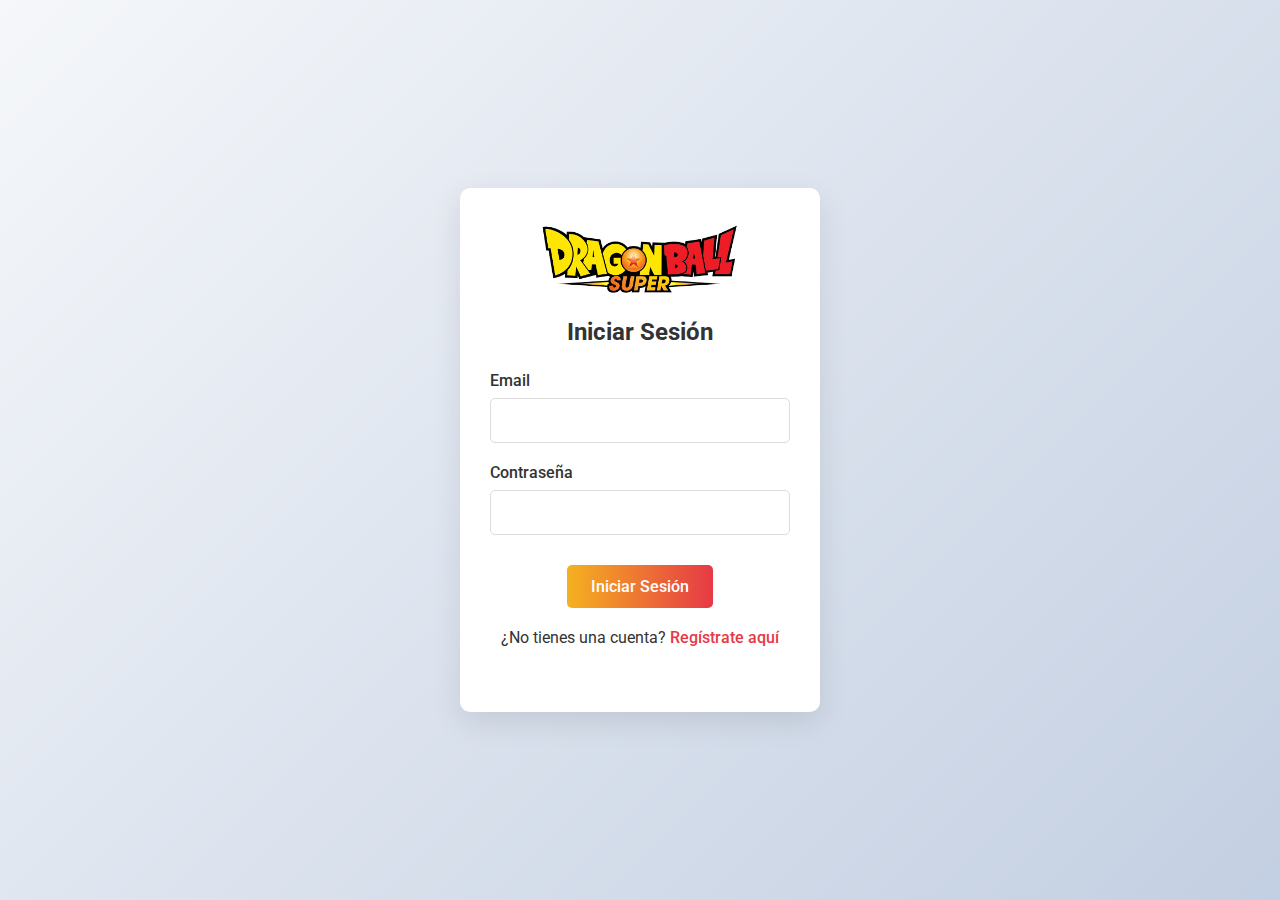
<file: index.html>
<!DOCTYPE html>
<html lang="en">
<head>
    <meta charset="UTF-8">
    <meta name="viewport" content="width=device-width, initial-scale=1.0">
    <link rel="stylesheet" href="./css/style.css">
    <link rel="icon" href="./storage/img/Dragon_ball_logo.png" type="image/png">
    <link rel="preconnect" href="https://fonts.googleapis.com">
    <link rel="preconnect" href="https://fonts.gstatic.com" crossorigin>
    <link href="https://fonts.googleapis.com/css2?family=Roboto:wght@400;500;700&display=swap" rel="stylesheet">
    <title>Dragon Ball Super D&D - Login</title>
</head>
<body>
    <div class="login-container">
        <div class="login-card">
            <div class="logo-container">
                <img src="./storage/img/Dragon_ball_logo.png" alt="Dragon Ball Super Logo" class="logo">
            </div>
            <h1>Iniciar Sesión</h1>
            <form id="loginForm">
                <div class="form-group">
                    <label for="email">Email</label>
                    <input type="email" id="email" name="email" required>
                </div>
                <div class="form-group">
                    <label for="password">Contraseña</label>
                    <input type="password" id="password" name="password" required>
                </div>
                <div class="form-actions">
                    <button type="submit" class="btn btn-primary">Iniciar Sesión</button>
                </div>
            </form>
            <div class="register-link">
                <p>¿No tienes una cuenta? <a href="./views/register.html">Regístrate aquí</a></p>
            </div>
            <div id="error-message" class="error-message"></div>
        </div>
    </div>

    <script src="./js/login.js"></script>
</body>
</html>
</file>
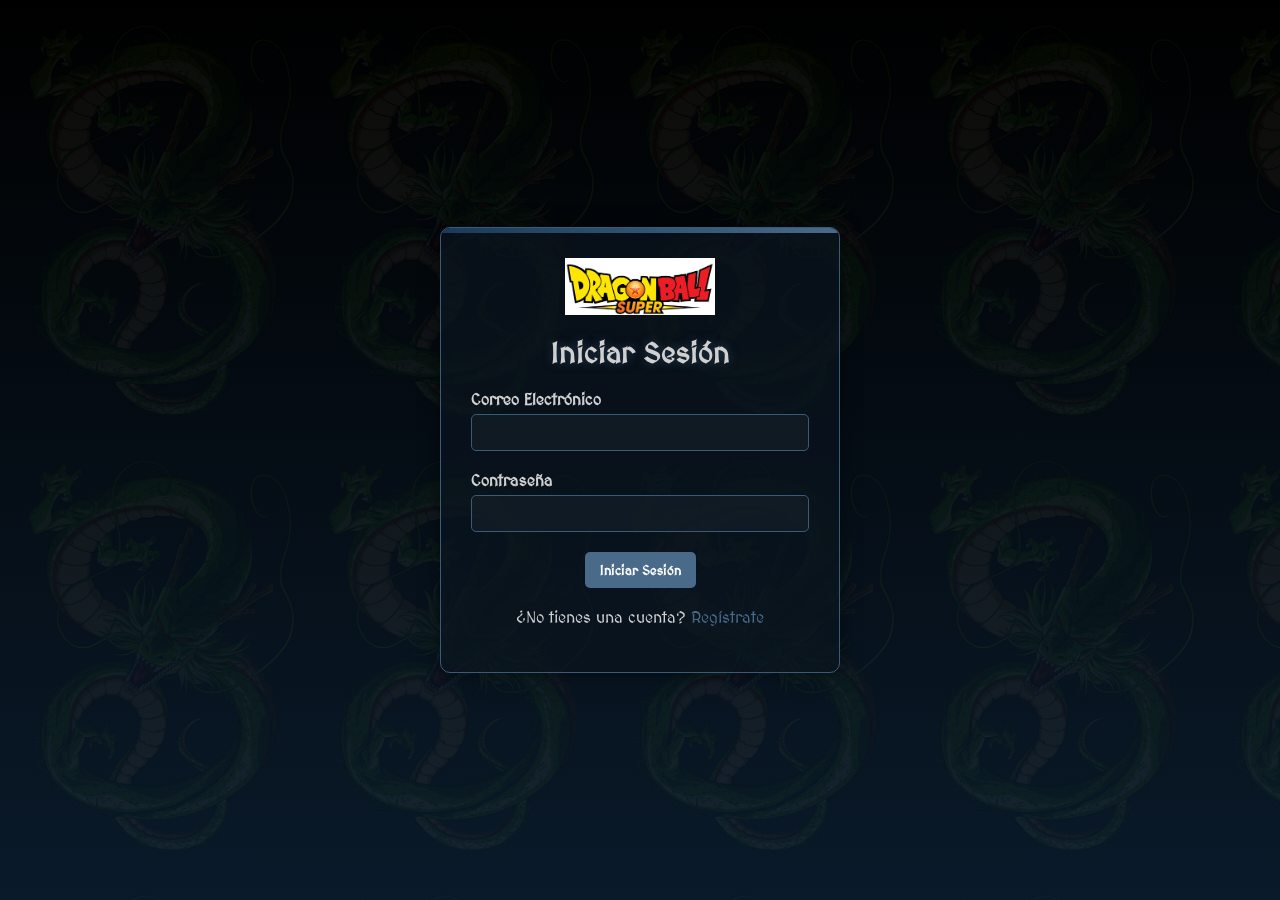
<file: src/index.html>
<!DOCTYPE html>
<html lang="es">
<head>
    <meta charset="UTF-8">
    <meta name="viewport" content="width=device-width, initial-scale=1.0">
    <link rel="stylesheet" href="../styles/style.css">
    <link rel="stylesheet" href="../styles/password-strength.css">
    <link rel="icon" href="../assets/Dragon_ball_logo.png" type="image/png">
    <link rel="preconnect" href="https://fonts.googleapis.com">
    <link rel="preconnect" href="https://fonts.gstatic.com" crossorigin>
    <link href="https://fonts.googleapis.com/css2?family=MedievalSharp&family=Roboto:wght@400;500;700&display=swap" rel="stylesheet">
    <title>Dragon Ball Super D&D - Login</title>
</head>
<body>
    <div class="login-container">
        <div class="login-card">
            <div class="logo-container">
                <img src="../assets/Dragon_ball_logo.png" alt="Dragon Ball Super Logo" class="logo">
            </div>
            <h1>Iniciar Sesión</h1>
            <form id="loginForm">
                <div class="form-group">
                    <label for="email">Correo Electrónico</label>
                    <input type="email" id="email" name="email" required>
                </div>
                <div class="form-group">
                    <label for="password">Contraseña</label>
                    <input type="password" id="password" name="password" required>
                </div>
                <div class="form-actions">
                    <button type="submit" class="btn btn-primary">Iniciar Sesión</button>
                </div>
            </form>
            <div class="register-link">
                <p>¿No tienes una cuenta? <a href="register.html">Regístrate</a></p>
            </div>
            <div id="error-message" class="error-message"></div>
        </div>
    </div>

    <script>
        document.addEventListener("DOMContentLoaded", () => {
            const loginForm = document.getElementById("loginForm");
            const errorMessage = document.getElementById("error-message");

            loginForm.addEventListener("submit", async (e) => {
                e.preventDefault();

                const email = document.getElementById("email").value;
                const password = document.getElementById("password").value;

                try {
                    // Verificar credenciales
                    const response = await fetch("https://67fe6eb758f18d7209ee325e.mockapi.io/userProfiles");
                    const users = await response.json();

                    const user = users.find(user => user.email === email && user.password === password);

                    if (user) {
                        // Guardar información del usuario actual
                        localStorage.setItem("currentUser", JSON.stringify({
                            id: user.id,
                            email: user.email
                        }));

                        // Redirigir al dashboard
                        window.location.href = "dashboard.html";
                    } else {
                        errorMessage.textContent = "Correo electrónico o contraseña incorrectos";
                    }
                } catch (error) {
                    console.error("Error:", error);
                    errorMessage.textContent = "Error de conexión. Inténtalo de nuevo más tarde.";
                }
            });
        });
    </script>
</body>
</html>
</file>
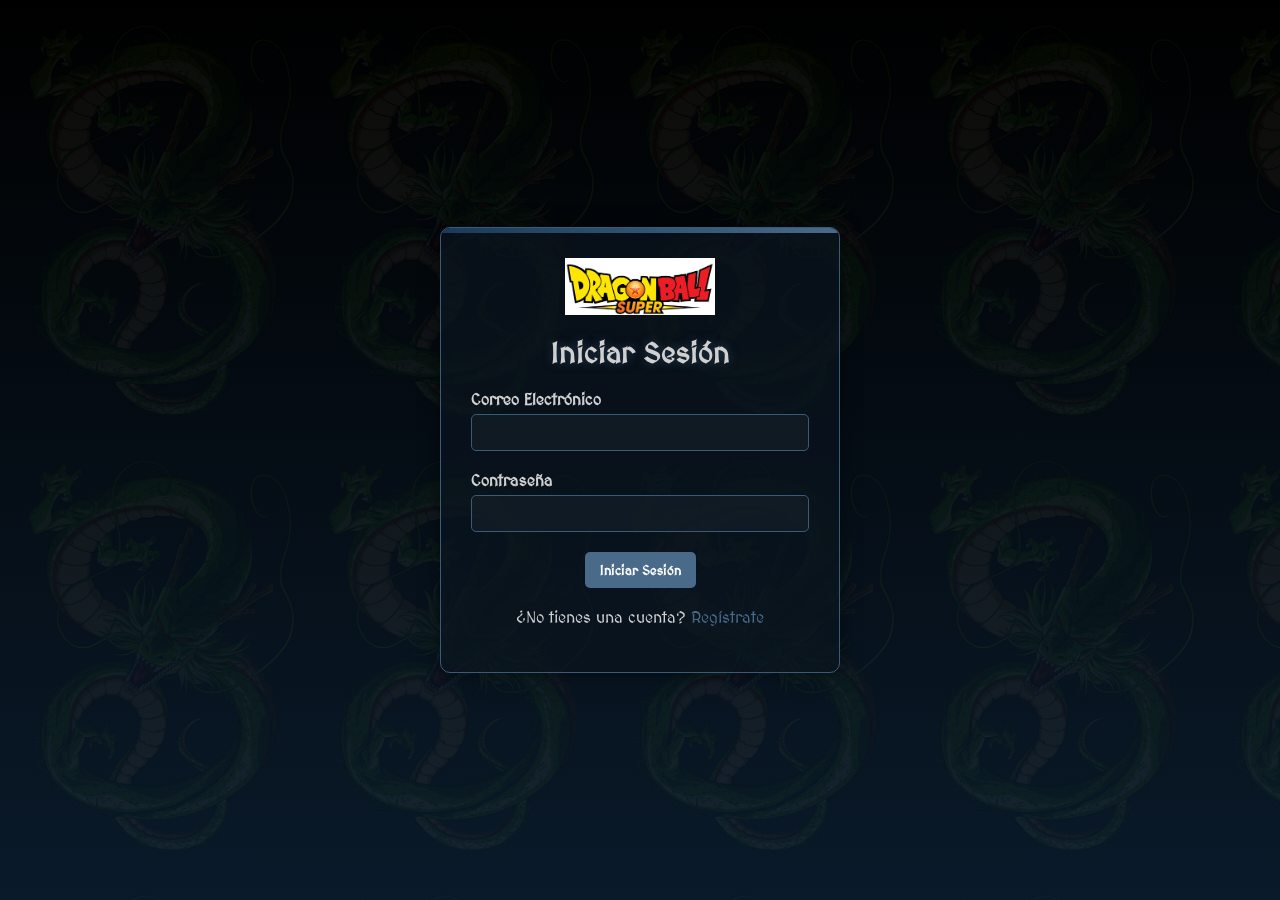
<file: src/character-details.html>
<!DOCTYPE html>
<html lang="es">
<head>
    <meta charset="UTF-8">
    <meta name="viewport" content="width=device-width, initial-scale=1.0">
    <link rel="stylesheet" href="../styles/style.css">
    <link rel="icon" href="../assets/Dragon_ball_logo.png" type="image/png">
    <link rel="preconnect" href="https://fonts.googleapis.com">
    <link rel="preconnect" href="https://fonts.gstatic.com" crossorigin>
    <link href="https://fonts.googleapis.com/css2?family=MedievalSharp&family=Roboto:wght@400;500;700&display=swap" rel="stylesheet">
    <title>Dragon Ball Super D&D - Detalles del Personaje</title>
</head>
<body>
    <div class="character-details-container">
        <header class="character-details-header">
            <div class="logo-container">
                <img src="../assets/Dragon_ball_logo.png" alt="Dragon Ball Super Logo" class="logo">
            </div>
            <h1 id="characterName">Detalles del Personaje</h1>
            <div>
                <button id="backToDashboard" class="btn secondary-btn">Volver al Dashboard</button>
            </div>
        </header>

        <div class="character-details-content">
            <!-- Retrato del personaje -->
            <div class="character-portrait">
                <div class="character-portrait-image">
                    <img id="characterImage" src="../assets/character-placeholder.png" alt="Retrato del personaje">
                </div>
                <div class="character-actions">
                    <button id="editCharacterBtn" class="btn secondary-btn">Editar Personaje</button>
                </div>
            </div>
            
            <!-- Información del personaje -->
            <div class="character-info">
                <div class="character-info-section">
                    <h2>Información Básica</h2>
                    <div class="character-info-grid">
                        <div class="character-info-item">
                            <label>Raza</label>
                            <span id="characterRace">-</span>
                        </div>
                        <div class="character-info-item">
                            <label>Clase</label>
                            <span id="characterClass">-</span>
                        </div>
                        <div class="character-info-item">
                            <label>Género</label>
                            <span id="characterGender">-</span>
                        </div>
                    </div>
                </div>
                
                <div class="character-info-section">
                    <h2>Estadísticas</h2>
                    <div class="character-stats-grid">
                        <div class="character-stat-item">
                            <label>Fuerza</label>
                            <div class="stat-value" id="characterStrength">-</div>
                        </div>
                        <div class="character-stat-item">
                            <label>Ki</label>
                            <div class="stat-value" id="characterKi">-</div>
                        </div>
                        <div class="character-stat-item">
                            <label>Maestría en Combate</label>
                            <div class="stat-value" id="characterCombatMastery">-</div>
                        </div>
                        <div class="character-stat-item">
                            <label>Inteligencia</label>
                            <div class="stat-value" id="characterIntelligence">-</div>
                        </div>
                        <div class="character-stat-item">
                            <label>Inteligencia en Combate</label>
                            <div class="stat-value" id="characterCombatIntelligence">-</div>
                        </div>
                        <div class="character-stat-item">
                            <label>Complexión</label>
                            <div class="stat-value" id="characterConstitution">-</div>
                        </div>
                    </div>
                </div>
                
                <div class="character-info-section">
                    <h2>Equipamiento</h2>
                    <div class="character-info-grid">
                        <div class="character-info-item">
                            <label>Arma</label>
                            <span id="characterWeapon">-</span>
                        </div>
                        <div class="character-info-item">
                            <label>Armadura</label>
                            <span id="characterArmor">-</span>
                        </div>
                        <div class="character-info-item">
                            <label>Accesorio</label>
                            <span id="characterAccessory">-</span>
                        </div>
                    </div>
                </div>
                
                <div class="character-info-section" id="characterBackgroundSection">
                    <h2>Historia de Fondo</h2>
                    <div class="character-background">
                        <p id="characterBackgroundText"></p>
                    </div>
                </div>
                
                <div class="character-info-section">
                    <h2>Habilidades Especiales</h2>
                    <ul class="character-abilities-list" id="characterAbilities">
                        <!-- Se llenará dinámicamente -->
                        <li class="placeholder-text">Este personaje no tiene habilidades especiales</li>
                    </ul>
                </div>
            </div>
        </div>
    </div>

    <script src="./js/character-details.js"></script>
</body>
</html>
</file>
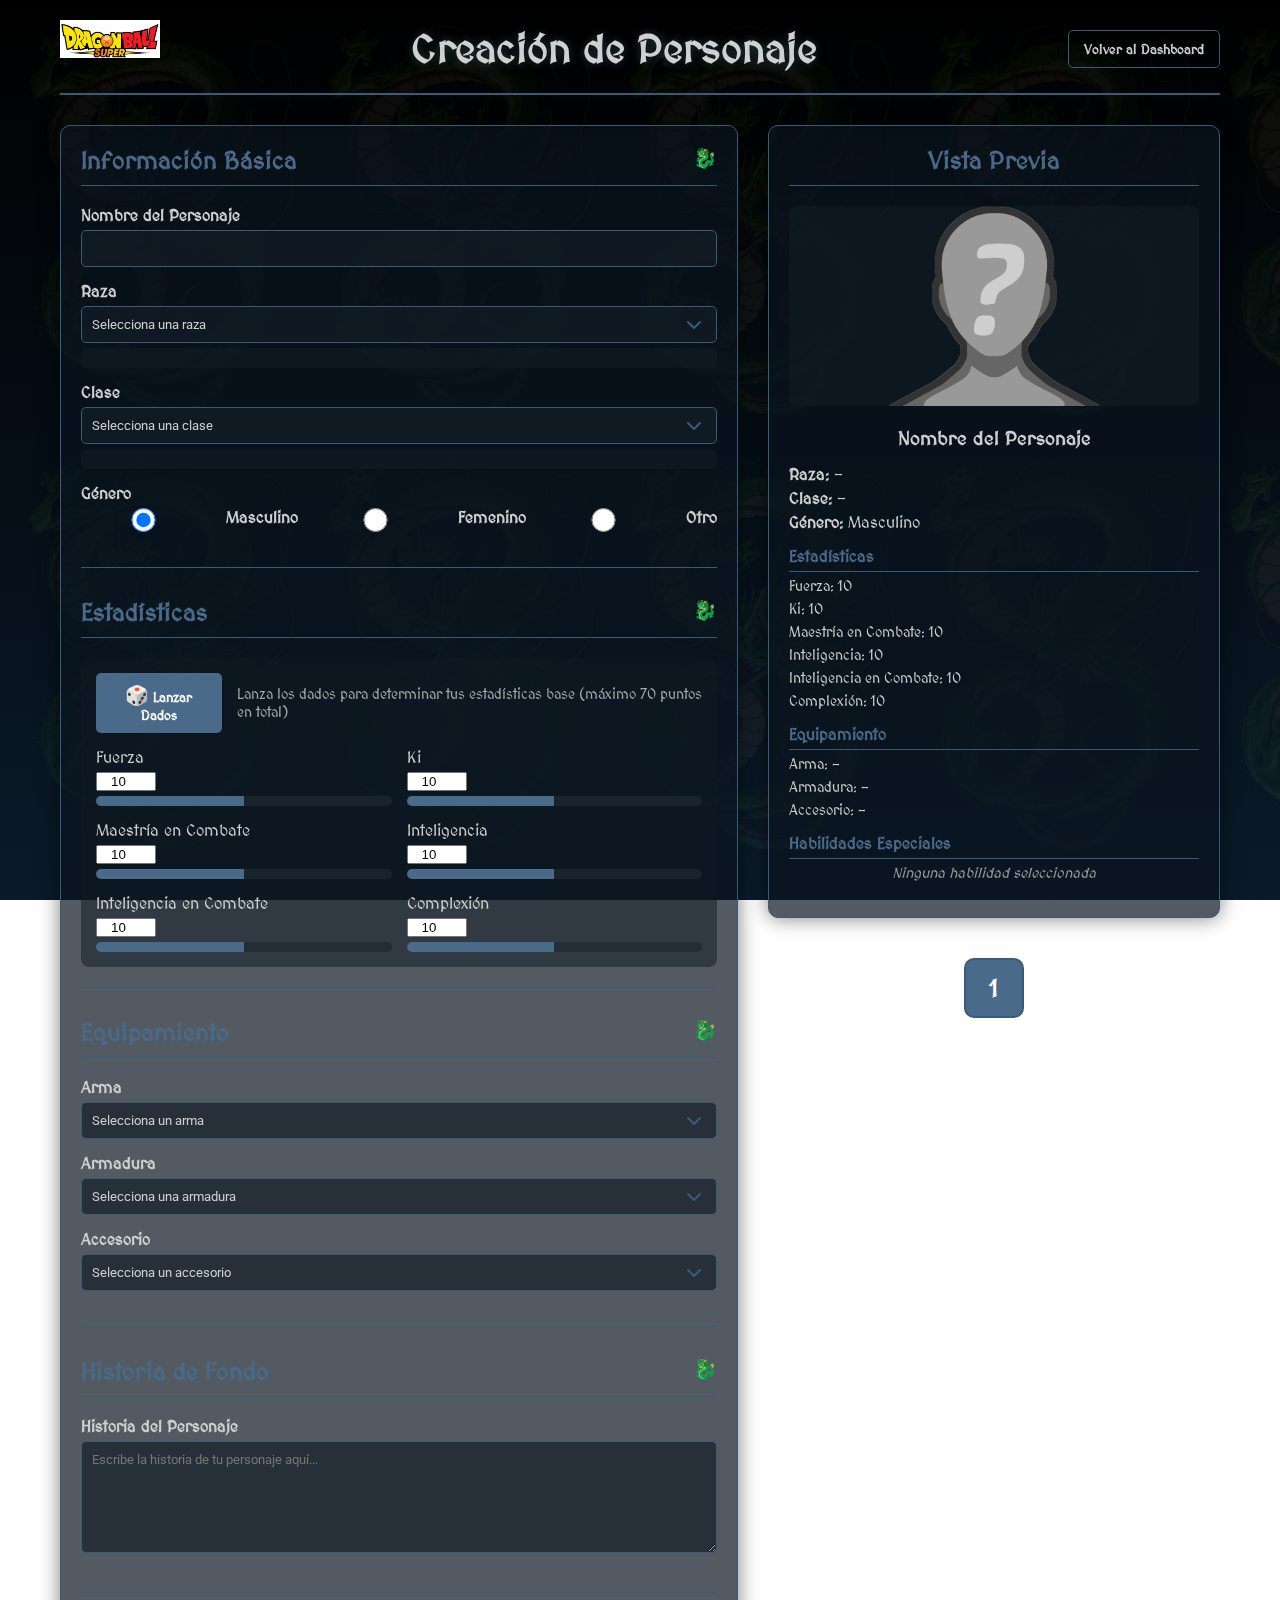
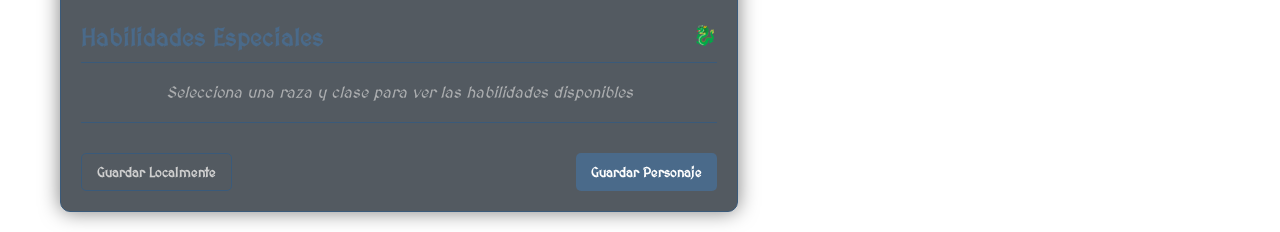
<file: src/create-character.html>
<!DOCTYPE html>
<html lang="es">
<head>
<meta charset="UTF-8">
<meta name="viewport" content="width=device-width, initial-scale=1.0">
<link rel="stylesheet" href="../styles/style.css">
<link rel="stylesheet" href="../styles/character-creator.css">
<link rel="stylesheet" href="../styles/loading.css">
<link rel="icon" href="../assets/Dragon_ball_logo.png" type="image/png">
<link rel="preconnect" href="https://fonts.googleapis.com">
<link rel="preconnect" href="https://fonts.gstatic.com" crossorigin>
<link href="https://fonts.googleapis.com/css2?family=MedievalSharp&family=Roboto:wght@400;500;700&display=swap" rel="stylesheet">
<title>Dragon Ball Super D&D - Creación de Personaje</title>
</head>
<body>
<div id="loadingIndicator" class="loading-overlay">
    <div class="loading-spinner"></div>
    <p>Cargando datos...</p>
</div>
<div class="character-creator-container">
    <header class="creator-header">
        <div class="logo-container">
            <img src="../assets/Dragon_ball_logo.png" alt="Dragon Ball Super Logo" class="logo">
        </div>
        <h1>Creación de Personaje</h1>
        <div>
            <button id="backToDashboard" class="btn secondary-btn">Volver al Dashboard</button>
        </div>
    </header>

    <div class="creator-content">
        <!-- Formulario de creación de personaje -->
        <div class="character-form-container">
            <form id="characterForm">
                <div class="form-section">
                    <h2>Información Básica</h2>
                    <div class="form-group">
                        <label for="characterName">Nombre del Personaje</label>
                        <input type="text" id="characterName" name="characterName" required>
                    </div>
                    
                    <div class="form-group">
                        <label for="characterRace">Raza</label>
                        <select id="characterRace" name="characterRace" required>
                            <option value="" disabled selected>Selecciona una raza</option>
                            <!-- Se llenará dinámicamente desde la API -->
                            <option value="loading">Cargando razas...</option>
                        </select>
                        <div id="raceDescription" class="description-box"></div>
                    </div>
                    
                    <div class="form-group">
                        <label for="characterClass">Clase</label>
                        <select id="characterClass" name="characterClass" required>
                            <option value="" disabled selected>Selecciona una clase</option>
                            <!-- Se llenará dinámicamente desde la API -->
                            <option value="loading">Cargando clases...</option>
                        </select>
                        <div id="classDescription" class="description-box"></div>
                    </div>
                    
                    <div class="form-group">
                        <label>Género</label>
                        <div class="radio-group">
                            <input type="radio" id="genderMale" name="gender" value="Masculino" checked>
                            <label for="genderMale">Masculino</label>
                            
                            <input type="radio" id="genderFemale" name="gender" value="Femenino">
                            <label for="genderFemale">Femenino</label>
                            
                            <input type="radio" id="genderOther" name="gender" value="Otro">
                            <label for="genderOther">Otro</label>
                        </div>
                    </div>
                </div>
                
                <div class="form-section">
                    <h2>Estadísticas</h2>
                    <div class="stats-container">
                        <div class="stats-controls">
                            <button type="button" id="rollDiceBtn" class="btn primary-btn">
                                <span class="dice-icon">🎲</span> Lanzar Dados
                            </button>
                            <p class="dice-info">Lanza los dados para determinar tus estadísticas base (máximo 70 puntos en total)</p>
                        </div>
                        
                        <div class="stats-grid">
                            <div class="stat-item">
                                <label for="statStrength">Fuerza</label>
                                <input type="number" id="statStrength" name="statStrength" min="1" max="20" value="10" readonly>
                                <div class="stat-bar">
                                    <div class="stat-fill" id="statStrengthFill" style="width: 50%"></div>
                                </div>
                            </div>
                            
                            <div class="stat-item">
                                <label for="statKi">Ki</label>
                                <input type="number" id="statKi" name="statKi" min="1" max="20" value="10" readonly>
                                <div class="stat-bar">
                                    <div class="stat-fill" id="statKiFill" style="width: 50%"></div>
                                </div>
                            </div>
                            
                            <div class="stat-item">
                                <label for="statCombatMastery">Maestría en Combate</label>
                                <input type="number" id="statCombatMastery" name="statCombatMastery" min="1" max="20" value="10" readonly>
                                <div class="stat-bar">
                                    <div class="stat-fill" id="statCombatMasteryFill" style="width: 50%"></div>
                                </div>
                            </div>
                            
                            <div class="stat-item">
                                <label for="statIntelligence">Inteligencia</label>
                                <input type="number" id="statIntelligence" name="statIntelligence" min="1" max="20" value="10" readonly>
                                <div class="stat-bar">
                                    <div class="stat-fill" id="statIntelligenceFill" style="width: 50%"></div>
                                </div>
                            </div>
                            
                            <div class="stat-item">
                                <label for="statCombatIntelligence">Inteligencia en Combate</label>
                                <input type="number" id="statCombatIntelligence" name="statCombatIntelligence" min="1" max="20" value="10" readonly>
                                <div class="stat-bar">
                                    <div class="stat-fill" id="statCombatIntelligenceFill" style="width: 50%"></div>
                                </div>
                            </div>
                            
                            <div class="stat-item">
                                <label for="statConstitution">Complexión</label>
                                <input type="number" id="statConstitution" name="statConstitution" min="1" max="20" value="10" readonly>
                                <div class="stat-bar">
                                    <div class="stat-fill" id="statConstitutionFill" style="width: 50%"></div>
                                </div>
                            </div>
                        </div>
                    </div>
                </div>
                
                <div class="form-section">
                    <h2>Equipamiento</h2>
                    <div class="form-group">
                        <label for="characterWeapon">Arma</label>
                        <select id="characterWeapon" name="characterWeapon">
                            <option value="" disabled selected>Selecciona un arma</option>
                            <!-- Se llenará dinámicamente -->
                        </select>
                    </div>
                    
                    <div class="form-group">
                        <label for="characterArmor">Armadura</label>
                        <select id="characterArmor" name="characterArmor">
                            <option value="" disabled selected>Selecciona una armadura</option>
                            <!-- Se llenará dinámicamente -->
                        </select>
                    </div>
                    
                    <div class="form-group">
                        <label for="characterAccessory">Accesorio</label>
                        <select id="characterAccessory" name="characterAccessory">
                            <option value="" disabled selected>Selecciona un accesorio</option>
                            <!-- Se llenará dinámicamente -->
                        </select>
                    </div>
                </div>
                
                <div class="form-section">
                    <h2>Historia de Fondo</h2>
                    <div class="form-group">
                        <label for="characterBackground">Historia del Personaje</label>
                        <textarea id="characterBackground" name="characterBackground" rows="6" placeholder="Escribe la historia de tu personaje aquí..."></textarea>
                    </div>
                </div>
                
                <div class="form-section">
                    <h2>Habilidades Especiales</h2>
                    <div id="specialAbilitiesContainer" class="abilities-container">
                        <!-- Se llenará dinámicamente basado en la raza y clase seleccionadas -->
                        <p class="placeholder-text">Selecciona una raza y clase para ver las habilidades disponibles</p>
                    </div>
                </div>
                
                <div class="form-actions">
                    <button type="button" id="saveLocalBtn" class="btn secondary-btn">Guardar Localmente</button>
                    <button type="submit" id="saveCharacterBtn" class="btn primary-btn">Guardar Personaje</button>
                </div>
            </form>
        </div>
        
        <!-- Vista previa del personaje -->
        <div class="character-preview-container">
            <div class="character-preview-card">
                <h2>Vista Previa</h2>
                <div class="character-image-container">
                    <img id="characterImage" src="../assets/character-placeholder.png" alt="Vista previa del personaje">
                </div>
                <div class="character-summary">
                    <h3 id="previewName">Nombre del Personaje</h3>
                    <div class="character-details">
                        <p><strong>Raza:</strong> <span id="previewRace">-</span></p>
                        <p><strong>Clase:</strong> <span id="previewClass">-</span></p>
                        <p><strong>Género:</strong> <span id="previewGender">Masculino</span></p>
                    </div>
                    <div class="character-stats-preview">
                        <h4>Estadísticas</h4>
                        <ul>
                            <li>Fuerza: <span id="previewStrength">10</span></li>
                            <li>Ki: <span id="previewKi">10</span></li>
                            <li>Maestría en Combate: <span id="previewCombatMastery">10</span></li>
                            <li>Inteligencia: <span id="previewIntelligence">10</span></li>
                            <li>Inteligencia en Combate: <span id="previewCombatIntelligence">10</span></li>
                            <li>Complexión: <span id="previewConstitution">10</span></li>
                        </ul>
                    </div>
                    <div class="character-equipment-preview">
                        <h4>Equipamiento</h4>
                        <ul>
                            <li>Arma: <span id="previewWeapon">-</span></li>
                            <li>Armadura: <span id="previewArmor">-</span></li>
                            <li>Accesorio: <span id="previewAccessory">-</span></li>
                        </ul>
                    </div>
                    <div class="character-abilities-preview">
                        <h4>Habilidades Especiales</h4>
                        <ul id="previewAbilities">
                            <li class="placeholder-text">Ninguna habilidad seleccionada</li>
                        </ul>
                    </div>
                </div>
            </div>
            
            <div class="dice-container" id="diceContainer">
                <div class="dice" id="dice">
                    <div class="dice-face">1</div>
                </div>
            </div>
        </div>
    </div>
</div>

<!-- Modal de confirmación -->
<div class="modal" id="saveModal">
    <div class="modal-content">
        <h2>¡Personaje Guardado!</h2>
        <p>Tu personaje ha sido guardado correctamente.</p>
        <div class="modal-actions">
            <button id="viewCharactersBtn" class="btn secondary-btn">Ver Mis Personajes</button>
            <button id="createAnotherBtn" class="btn primary-btn">Crear Otro Personaje</button>
        </div>
    </div>
</div>

<script src="./js/api-service.js"></script>
<script src="./js/character-creator.js"></script>
</body>
</html>
</file>
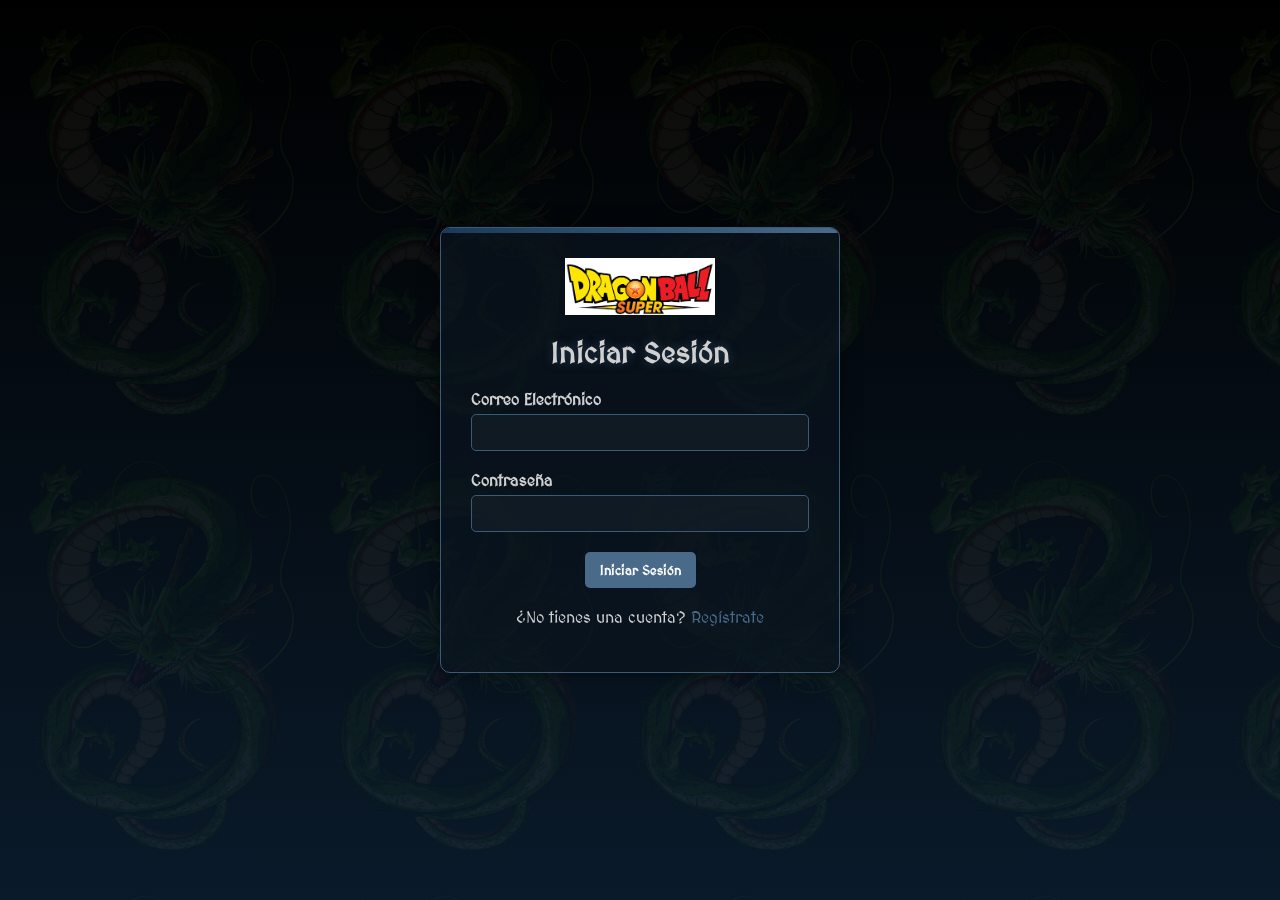
<file: src/dashboard.html>
<!DOCTYPE html>
<html lang="es">
<head>
    <meta charset="UTF-8">
    <meta name="viewport" content="width=device-width, initial-scale=1.0">
    <link rel="stylesheet" href="../styles/style.css">
    <link rel="icon" href="../assets/Dragon_ball_logo.png" type="image/png">
    <link rel="preconnect" href="https://fonts.googleapis.com">
    <link rel="preconnect" href="https://fonts.gstatic.com" crossorigin>
    <link href="https://fonts.googleapis.com/css2?family=MedievalSharp&family=Roboto:wght@400;500;700&display=swap" rel="stylesheet">
    <title>Dragon Ball Super D&D - Dashboard</title>
</head>
<body>
    <div class="dashboard-container">
        <header class="dashboard-header">
            <div class="logo-container">
                <img src="../assets/Dragon_ball_logo.png" alt="Dragon Ball Super Logo" class="logo">
            </div>
            <h1>Mis Personajes</h1>
            <div>
                <button id="logoutBtn" class="btn logout-btn">Cerrar Sesión</button>
            </div>
        </header>

        <div class="dashboard-card">
            <h2>Personajes Creados</h2>
            <div class="search-container">
                <div class="search-input-wrapper">
                    <input type="text" id="characterSearch" placeholder="Buscar personajes..." class="search-input">
                    <button id="clearSearch" class="clear-search-btn">&times;</button>
                </div>
                <div class="search-filters">
                    <label class="filter-label">
                        <input type="checkbox" id="filterName" checked> Nombre
                    </label>
                    <label class="filter-label">
                        <input type="checkbox" id="filterRace" checked> Raza
                    </label>
                    <label class="filter-label">
                        <input type="checkbox" id="filterClass" checked> Clase
                    </label>
                </div>
            </div>
            <div class="characters-grid">
                <div class="create-character" id="createCharacter">
                    <span>+</span>
                    <p>Crear Nuevo Personaje</p>
                </div>
                <!-- Los personajes se cargarán dinámicamente aquí -->
            </div>
        </div>
    </div>

    <script src="./js/dashboard.js"></script>
</body>
</html>
</file>
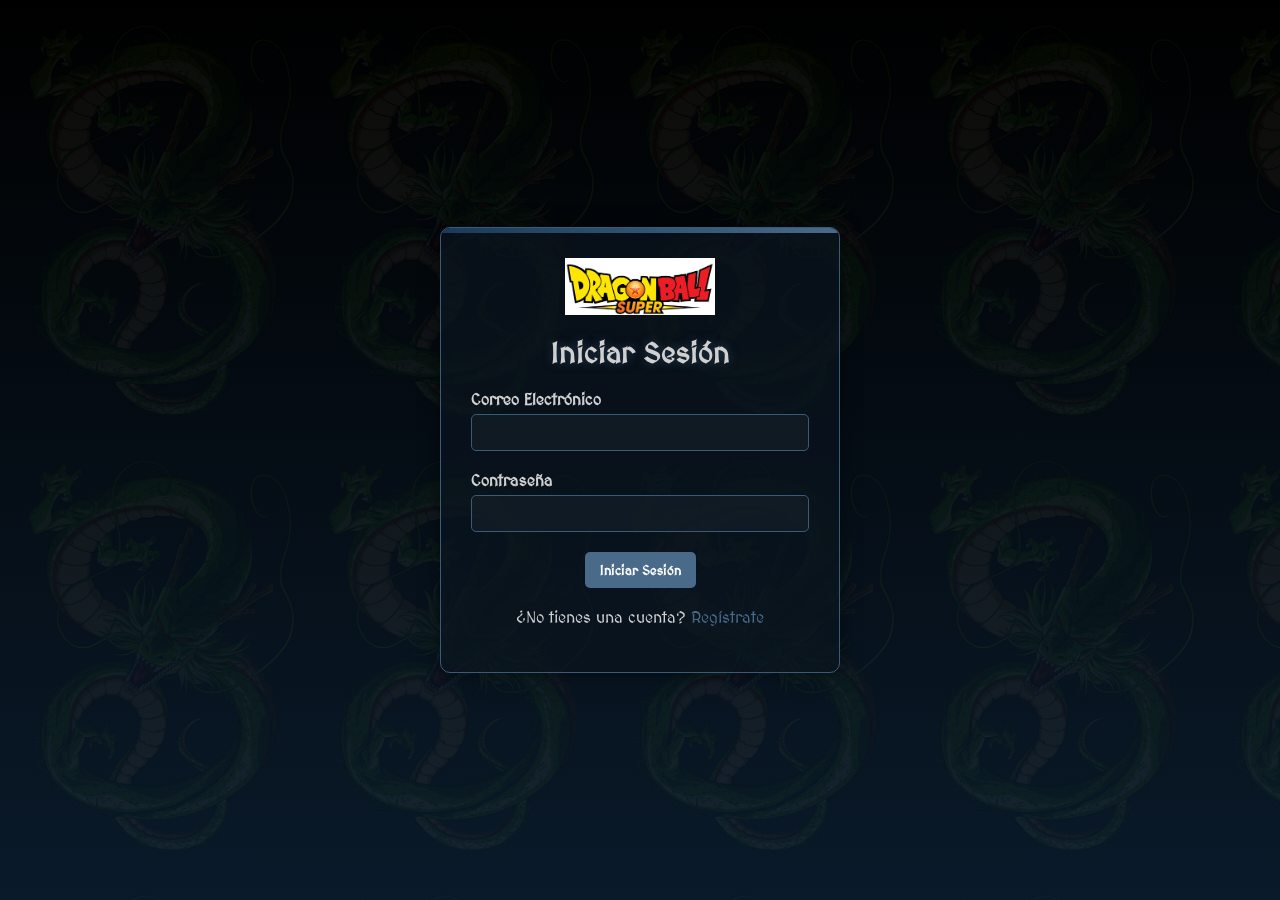
<file: src/edit-character.html>
<!DOCTYPE html>
<html lang="es">
<head>
<meta charset="UTF-8">
<meta name="viewport" content="width=device-width, initial-scale=1.0">
<link rel="stylesheet" href="../styles/style.css">
<link rel="stylesheet" href="../styles/character-creator.css">
<link rel="stylesheet" href="../styles/loading.css">
<link rel="icon" href="../assets/Dragon_ball_logo.png" type="image/png">
<link rel="preconnect" href="https://fonts.googleapis.com">
<link rel="preconnect" href="https://fonts.gstatic.com" crossorigin>
<link href="https://fonts.googleapis.com/css2?family=MedievalSharp&family=Roboto:wght@400;500;700&display=swap" rel="stylesheet">
<title>Dragon Ball Super D&D - Editar Personaje</title>
</head>
<body>
<div id="loadingIndicator" class="loading-overlay">
    <div class="loading-spinner"></div>
    <p>Cargando datos...</p>
</div>
<div class="character-creator-container">
    <header class="creator-header">
        <div class="logo-container">
            <img src="../assets/Dragon_ball_logo.png" alt="Dragon Ball Super Logo" class="logo">
        </div>
        <h1>Editar Personaje</h1>
        <div>
            <button id="backToDetails" class="btn secondary-btn">Volver a Detalles</button>
        </div>
    </header>

    <div class="creator-content">
        <!-- Formulario de edición de personaje -->
        <div class="character-form-container">
            <form id="characterForm">
                <div class="form-section">
                    <h2>Información Básica</h2>
                    <div class="form-group">
                        <label for="characterName">Nombre del Personaje</label>
                        <input type="text" id="characterName" name="characterName" required>
                    </div>
                    
                    <div class="form-group">
                        <label for="characterRace">Raza</label>
                        <select id="characterRace" name="characterRace" required>
                            <option value="" disabled selected>Selecciona una raza</option>
                            <!-- Se llenará dinámicamente desde la API -->
                        </select>
                        <div id="raceDescription" class="description-box"></div>
                    </div>
                    
                    <div class="form-group">
                        <label for="characterClass">Clase</label>
                        <select id="characterClass" name="characterClass" required>
                            <option value="" disabled selected>Selecciona una clase</option>
                            <!-- Se llenará dinámicamente desde la API -->
                        </select>
                        <div id="classDescription" class="description-box"></div>
                    </div>
                    
                    <div class="form-group">
                        <label>Género</label>
                        <div class="radio-group">
                            <input type="radio" id="genderMale" name="gender" value="Masculino" checked>
                            <label for="genderMale">Masculino</label>
                            
                            <input type="radio" id="genderFemale" name="gender" value="Femenino">
                            <label for="genderFemale">Femenino</label>
                            
                            <input type="radio" id="genderOther" name="gender" value="Otro">
                            <label for="genderOther">Otro</label>
                        </div>
                    </div>
                </div>
                
                <div class="form-section">
                    <h2>Estadísticas</h2>
                    <div class="stats-container">
                        <div class="stats-controls">
                            <button type="button" id="rollDiceBtn" class="btn primary-btn">
                                <span class="dice-icon">🎲</span> Lanzar Dados
                            </button>
                            <p class="dice-info">Lanza los dados para determinar tus estadísticas base (máximo 70 puntos en total)</p>
                        </div>
                        
                        <div class="stats-grid">
                            <div class="stat-item">
                                <label for="statStrength">Fuerza</label>
                                <input type="number" id="statStrength" name="statStrength" min="1" max="20" value="10" readonly>
                                <div class="stat-bar">
                                    <div class="stat-fill" id="statStrengthFill" style="width: 50%"></div>
                                </div>
                            </div>
                            
                            <div class="stat-item">
                                <label for="statKi">Ki</label>
                                <input type="number" id="statKi" name="statKi" min="1" max="20" value="10" readonly>
                                <div class="stat-bar">
                                    <div class="stat-fill" id="statKiFill" style="width: 50%"></div>
                                </div>
                            </div>
                            
                            <div class="stat-item">
                                <label for="statCombatMastery">Maestría en Combate</label>
                                <input type="number" id="statCombatMastery" name="statCombatMastery" min="1" max="20" value="10" readonly>
                                <div class="stat-bar">
                                    <div class="stat-fill" id="statCombatMasteryFill" style="width: 50%"></div>
                                </div>
                            </div>
                            
                            <div class="stat-item">
                                <label for="statIntelligence">Inteligencia</label>
                                <input type="number" id="statIntelligence" name="statIntelligence" min="1" max="20" value="10" readonly>
                                <div class="stat-bar">
                                    <div class="stat-fill" id="statIntelligenceFill" style="width: 50%"></div>
                                </div>
                            </div>
                            
                            <div class="stat-item">
                                <label for="statCombatIntelligence">Inteligencia en Combate</label>
                                <input type="number" id="statCombatIntelligence" name="statCombatIntelligence" min="1" max="20" value="10" readonly>
                                <div class="stat-bar">
                                    <div class="stat-fill" id="statCombatIntelligenceFill" style="width: 50%"></div>
                                </div>
                            </div>
                            
                            <div class="stat-item">
                                <label for="statConstitution">Complexión</label>
                                <input type="number" id="statConstitution" name="statConstitution" min="1" max="20" value="10" readonly>
                                <div class="stat-bar">
                                    <div class="stat-fill" id="statConstitutionFill" style="width: 50%"></div>
                                </div>
                            </div>
                        </div>
                    </div>
                </div>
                
                <div class="form-section">
                    <h2>Equipamiento</h2>
                    <div class="form-group">
                        <label for="characterWeapon">Arma</label>
                        <select id="characterWeapon" name="characterWeapon">
                            <option value="" disabled selected>Selecciona un arma</option>
                            <!-- Se llenará dinámicamente -->
                        </select>
                    </div>
                    
                    <div class="form-group">
                        <label for="characterArmor">Armadura</label>
                        <select id="characterArmor" name="characterArmor">
                            <option value="" disabled selected>Selecciona una armadura</option>
                            <!-- Se llenará dinámicamente -->
                        </select>
                    </div>
                    
                    <div class="form-group">
                        <label for="characterAccessory">Accesorio</label>
                        <select id="characterAccessory" name="characterAccessory">
                            <option value="" disabled selected>Selecciona un accesorio</option>
                            <!-- Se llenará dinámicamente -->
                        </select>
                    </div>
                </div>
                
                <div class="form-section">
                    <h2>Historia de Fondo</h2>
                    <div class="form-group">
                        <label for="characterBackground">Historia del Personaje</label>
                        <textarea id="characterBackground" name="characterBackground" rows="6" placeholder="Escribe la historia de tu personaje aquí..."></textarea>
                    </div>
                </div>
                
                <div class="form-section">
                    <h2>Habilidades Especiales</h2>
                    <div id="specialAbilitiesContainer" class="abilities-container">
                        <!-- Se llenará dinámicamente basado en la raza y clase seleccionadas -->
                        <p class="placeholder-text">Selecciona una raza y clase para ver las habilidades disponibles</p>
                    </div>
                </div>
                
                <div class="form-actions">
                    <button type="button" id="deleteCharacterBtn" class="btn danger-btn">Eliminar Personaje</button>
                    <button type="submit" id="saveCharacterBtn" class="btn primary-btn">Guardar Cambios</button>
                </div>
            </form>
        </div>
        
        <!-- Vista previa del personaje -->
        <div class="character-preview-container">
            <div class="character-preview-card">
                <h2>Vista Previa</h2>
                <div class="character-image-container">
                    <img id="characterImage" src="../assets/character-placeholder.png" alt="Vista previa del personaje">
                </div>
                <div class="character-summary">
                    <h3 id="previewName">Nombre del Personaje</h3>
                    <div class="character-details">
                        <p><strong>Raza:</strong> <span id="previewRace">-</span></p>
                        <p><strong>Clase:</strong> <span id="previewClass">-</span></p>
                        <p><strong>Género:</strong> <span id="previewGender">Masculino</span></p>
                    </div>
                    <div class="character-stats-preview">
                        <h4>Estadísticas</h4>
                        <ul>
                            <li>Fuerza: <span id="previewStrength">10</span></li>
                            <li>Ki: <span id="previewKi">10</span></li>
                            <li>Maestría en Combate: <span id="previewCombatMastery">10</span></li>
                            <li>Inteligencia: <span id="previewIntelligence">10</span></li>
                            <li>Inteligencia en Combate: <span id="previewCombatIntelligence">10</span></li>
                            <li>Complexión: <span id="previewConstitution">10</span></li>
                        </ul>
                    </div>
                    <div class="character-equipment-preview">
                        <h4>Equipamiento</h4>
                        <ul>
                            <li>Arma: <span id="previewWeapon">-</span></li>
                            <li>Armadura: <span id="previewArmor">-</span></li>
                            <li>Accesorio: <span id="previewAccessory">-</span></li>
                        </ul>
                    </div>
                    <div class="character-abilities-preview">
                        <h4>Habilidades Especiales</h4>
                        <ul id="previewAbilities">
                            <li class="placeholder-text">Ninguna habilidad seleccionada</li>
                        </ul>
                    </div>
                </div>
            </div>
            
            <div class="dice-container" id="diceContainer">
                <div class="dice" id="dice">
                    <div class="dice-face">1</div>
                </div>
            </div>
        </div>
    </div>
</div>

<!-- Modal de confirmación para eliminar -->
<div class="modal" id="deleteModal">
    <div class="modal-content">
        <h2>¿Eliminar Personaje?</h2>
        <p>¿Estás seguro de que deseas eliminar este personaje? Esta acción no se puede deshacer.</p>
        <div class="modal-actions">
            <button id="cancelDeleteBtn" class="btn secondary-btn">Cancelar</button>
            <button id="confirmDeleteBtn" class="btn danger-btn">Eliminar</button>
        </div>
    </div>
</div>

<!-- Modal de confirmación para guardar -->
<div class="modal" id="saveModal">
    <div class="modal-content">
        <h2>¡Personaje Actualizado!</h2>
        <p>Los cambios en tu personaje han sido guardados correctamente.</p>
        <div class="modal-actions">
            <button id="viewDetailsBtn" class="btn secondary-btn">Ver Detalles</button>
            <button id="backToDashboardBtn" class="btn primary-btn">Volver al Dashboard</button>
        </div>
    </div>
</div>

<script src="./js/api-service.js"></script>
<script src="./js/edit-character.js"></script>
</body>
</html>
</file>
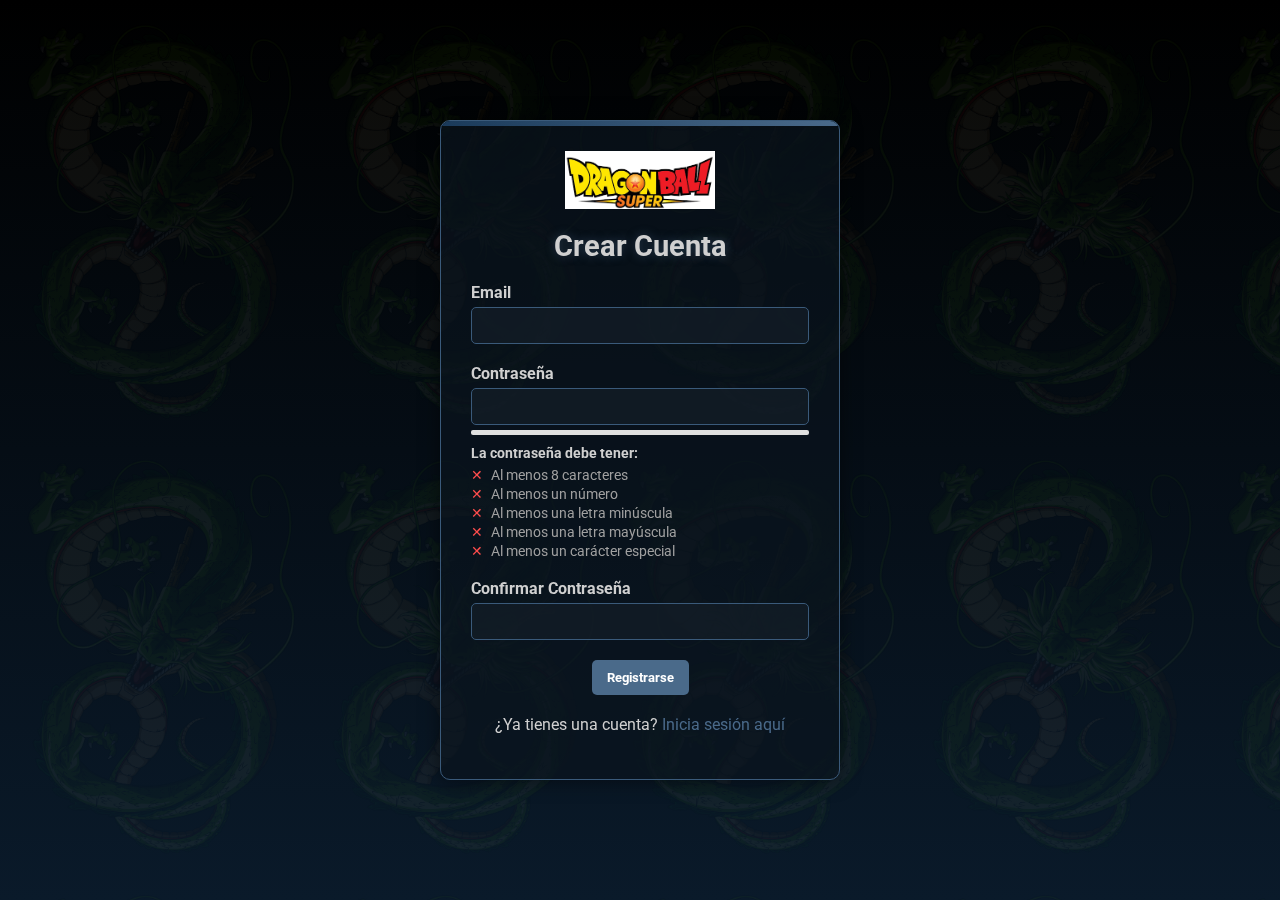
<file: src/register.html>
<!DOCTYPE html>
<html lang="en">
<head>
    <meta charset="UTF-8">
    <meta name="viewport" content="width=device-width, initial-scale=1.0">
    <link rel="stylesheet" href="../styles/style.css">
    <link rel="stylesheet" href="../styles/password-strength.css">
    <link rel="icon" href="../assets/Dragon_ball_logo.png" type="image/png">
    <link rel="preconnect" href="https://fonts.googleapis.com">
    <link rel="preconnect" href="https://fonts.gstatic.com" crossorigin>
    <link href="https://fonts.googleapis.com/css2?family=Roboto:wght@400;500;700&display=swap" rel="stylesheet">
    <title>Dragon Ball Super D&D - Registro</title>
</head>
<body>
    <div class="login-container">
        <div class="login-card">
            <div class="logo-container">
                <img src="../assets/Dragon_ball_logo.png" alt="Dragon Ball Super Logo" class="logo">
            </div>
            <h1>Crear Cuenta</h1>
            <form id="registerForm">
                <div class="form-group">
                    <label for="email">Email</label>
                    <input type="email" id="email" name="email" required>
                </div>
                <div class="form-group">
                    <label for="password">Contraseña</label>
                    <input type="password" id="password" name="password" required>
                    <div class="password-strength-container">
                        <div id="password-strength" class="password-strength-bar" data-strength=""></div>
                    </div>
                    <div class="password-requirements-container">
                        <h4>La contraseña debe tener:</h4>
                        <ul id="password-requirements" class="password-requirements"></ul>
                    </div>
                </div>
                <div class="form-group">
                    <label for="confirmPassword">Confirmar Contraseña</label>
                    <input type="password" id="confirmPassword" name="confirmPassword" required>
                </div>
                <div class="form-actions">
                    <button type="submit" class="btn btn-primary">Registrarse</button>
                </div>
            </form>
            <div class="register-link">
                <p>¿Ya tienes una cuenta? <a href="index.html">Inicia sesión aquí</a></p>
            </div>
            <div id="error-message" class="error-message"></div>
        </div>
    </div>

    <script src="./js/register.js"></script>
</body>
</html>
</file>
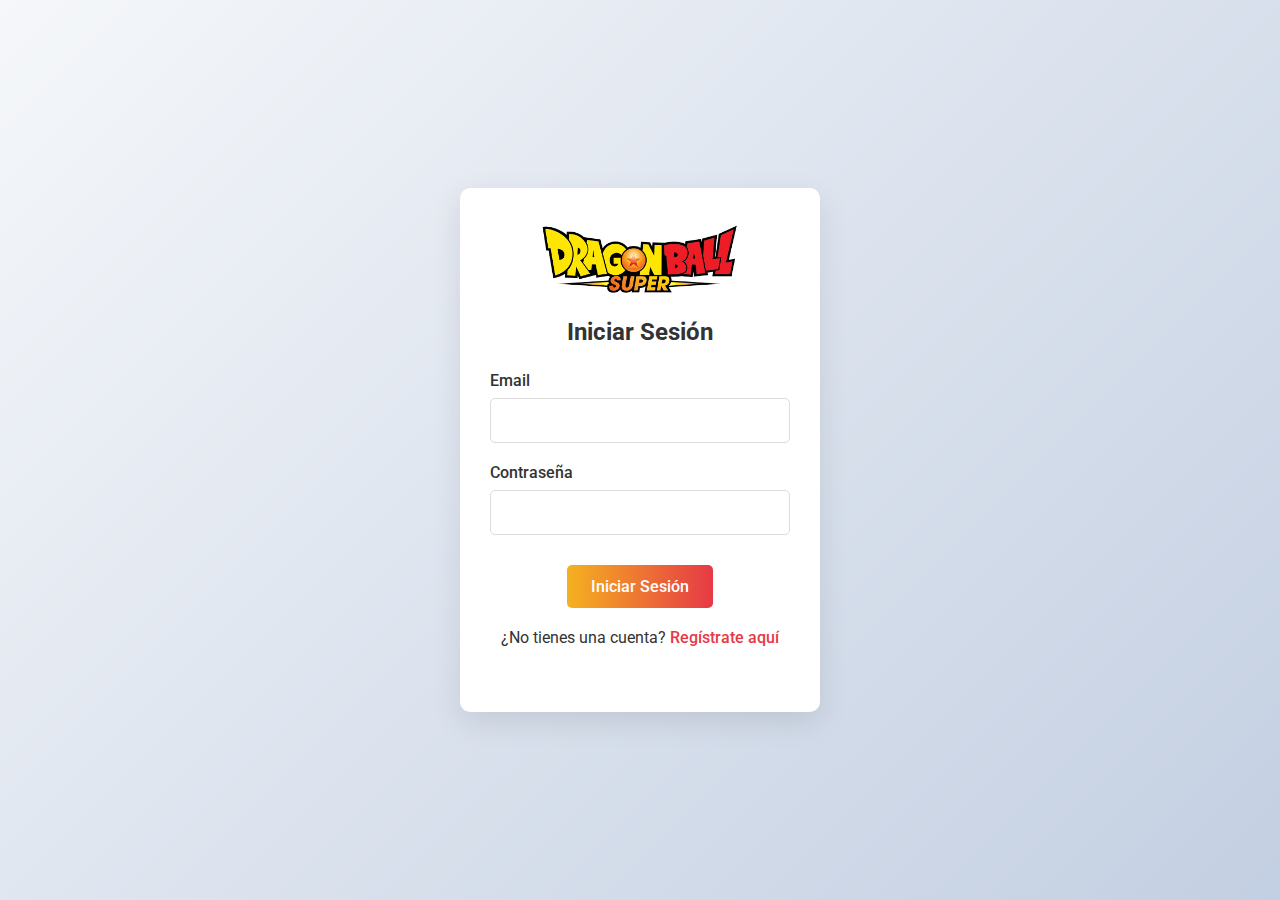
<file: views/dashboard.html>
<!DOCTYPE html>
<html lang="en">
<head>
    <meta charset="UTF-8">
    <meta name="viewport" content="width=device-width, initial-scale=1.0">
    <link rel="stylesheet" href="../css/style.css">
    <link rel="stylesheet" href="../css/dashboard.css">
    <link rel="icon" href="../storage/img/Dragon_ball_logo.png" type="image/png">
    <link rel="preconnect" href="https://fonts.googleapis.com">
    <link rel="preconnect" href="https://fonts.gstatic.com" crossorigin>
    <link href="https://fonts.googleapis.com/css2?family=Roboto:wght@400;500;700&display=swap" rel="stylesheet">
    <title>Dragon Ball Super D&D - Dashboard</title>
</head>
<body>
    <div class="dashboard-container">
        <div class="dashboard-header">
            <div class="logo-container">
                <img src="../storage/img/Dragon_ball_logo.png" alt="Dragon Ball Super Logo" style="max-width: 150px;">
            </div>
            <h1 class="welcome-message">¡Bienvenido a Dragon Ball Super D&D!</h1>
            <div>
                <button id="logoutBtn" class="btn logout-btn">Cerrar Sesión</button>
            </div>
        </div>
        
        <div class="dashboard-card">
            <h2>Tus Personajes</h2>
            <p>Crea y gestiona tus personajes para la partida de Dungeons & Dragons con temática de Dragon Ball Super.</p>
            
            <div class="characters-grid">
                <!-- Tarjeta para crear nuevo personaje -->
                <div class="character-card create-character">
                    <span>+</span>
                    <p>Crear nuevo personaje</p>
                </div>
                
                <!-- Personajes de ejemplo (se llenarán dinámicamente en el futuro) -->
                <div class="character-card">
                    <h3>Goku Paladín</h3>
                    <p>Nivel: 5</p>
                    <p>Raza: Saiyan</p>
                    <button class="btn btn-primary">Ver detalles</button>
                </div>
                
                <div class="character-card">
                    <h3>Vegeta Guerrero</h3>
                    <p>Nivel: 6</p>
                    <p>Raza: Saiyan Elite</p>
                    <button class="btn btn-primary">Ver detalles</button>
                </div>
            </div>
        </div>
    </div>

    <script>
        document.addEventListener('DOMContentLoaded', function() {
            // Verificar si hay un usuario logueado
            const currentUser = JSON.parse(localStorage.getItem('currentUser'));
            
            if (!currentUser) {
                // Redirigir al login si no hay usuario
                window.location.href = '../index.html';
            }
            
            // Manejar cierre de sesión
            document.getElementById('logoutBtn').addEventListener('click', function() {
                localStorage.removeItem('currentUser');
                window.location.href = '../index.html';
            });
            
            // Evento para crear nuevo personaje
            document.querySelector('.create-character').addEventListener('click', function() {
                alert('Funcionalidad de creación de personajes en desarrollo');
                // Aquí iría la redirección a la página de creación de personajes
                // window.location.href = 'create-character.html';
            });
        });
    </script>
</body>
</html>
</file>
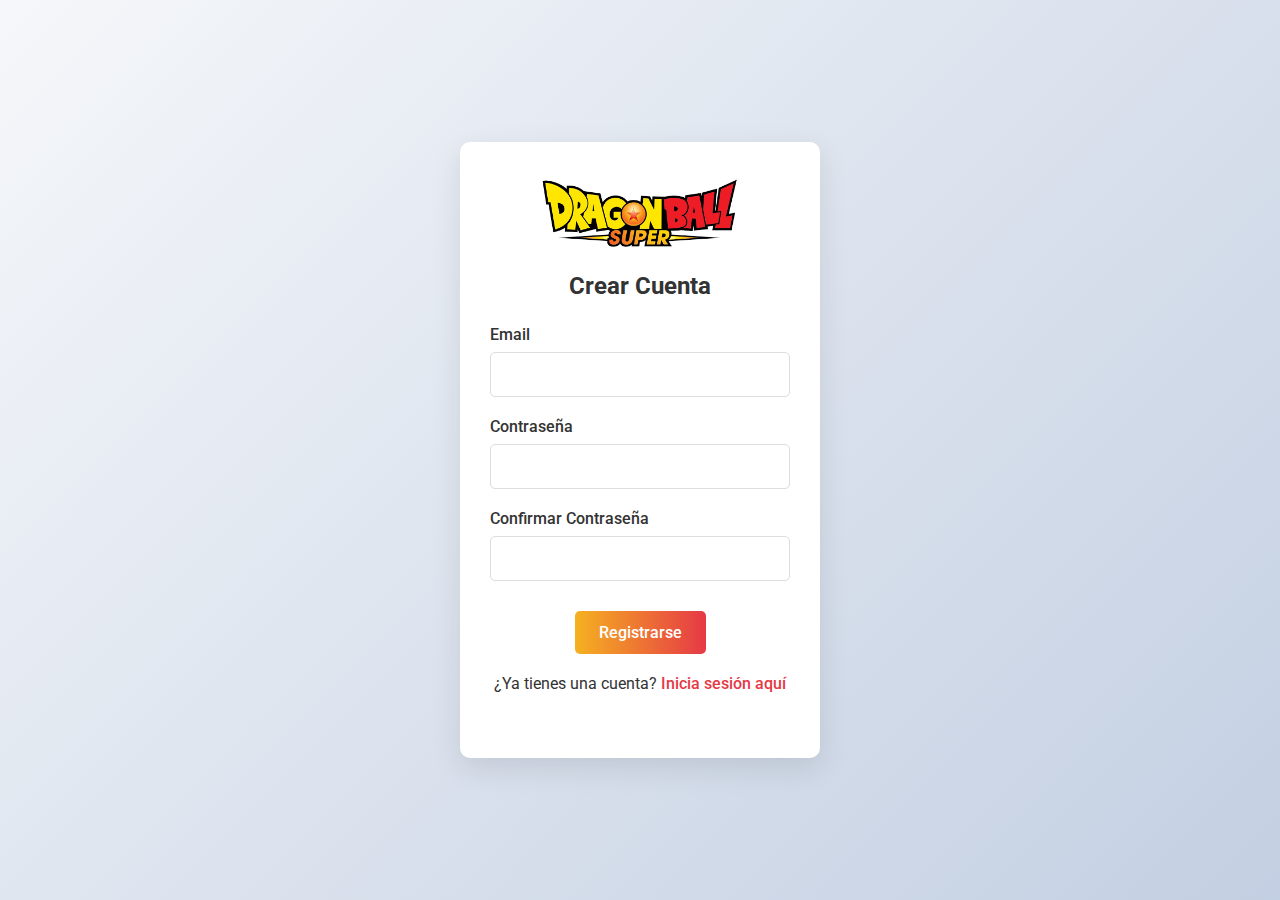
<file: views/register.html>
<!DOCTYPE html>
<html lang="en">
<head>
    <meta charset="UTF-8">
    <meta name="viewport" content="width=device-width, initial-scale=1.0">
    <link rel="stylesheet" href="../css/style.css">
    <link rel="icon" href="../storage/img/Dragon_ball_logo.png" type="image/png">
    <link rel="preconnect" href="https://fonts.googleapis.com">
    <link rel="preconnect" href="https://fonts.gstatic.com" crossorigin>
    <link href="https://fonts.googleapis.com/css2?family=Roboto:wght@400;500;700&display=swap" rel="stylesheet">
    <title>Dragon Ball Super D&D - Registro</title>
</head>
<body>
    <div class="login-container">
        <div class="login-card">
            <div class="logo-container">
                <img src="../storage/img/Dragon_ball_logo.png" alt="Dragon Ball Super Logo" class="logo">
            </div>
            <h1>Crear Cuenta</h1>
            <form id="registerForm">
                <div class="form-group">
                    <label for="email">Email</label>
                    <input type="email" id="email" name="email" required>
                </div>
                <div class="form-group">
                    <label for="password">Contraseña</label>
                    <input type="password" id="password" name="password" required>
                </div>
                <div class="form-group">
                    <label for="confirmPassword">Confirmar Contraseña</label>
                    <input type="password" id="confirmPassword" name="confirmPassword" required>
                </div>
                <div class="form-actions">
                    <button type="submit" class="btn btn-primary">Registrarse</button>
                </div>
            </form>
            <div class="register-link">
                <p>¿Ya tienes una cuenta? <a href="../index.html">Inicia sesión aquí</a></p>
            </div>
            <div id="error-message" class="error-message"></div>
        </div>
    </div>

    <script src="../js/register.js"></script>
</body>
</html>
</file>
<file: css/style.css>
:root {
    --primary-color: #f5b120; /* Amarillo Dragon Ball */
    --secondary-color: #e63946; /* Rojo Dragon Ball */
    --background-color: #f8f9fa;
    --card-background: #ffffff;
    --text-color: #333333;
    --input-border: #dddddd;
    --input-focus: #f5b120;
    --error-color: #e63946;
}

* {
    margin: 0;
    padding: 0;
    box-sizing: border-box;
    font-family: 'Roboto', sans-serif;
}

body {
    background-color: var(--background-color);
    background-image: linear-gradient(135deg, #f5f7fa 0%, #c3cfe2 100%);
    min-height: 100vh;
    display: flex;
    justify-content: center;
    align-items: center;
}

.login-container {
    width: 100%;
    max-width: 400px;
    padding: 20px;
}

.login-card {
    background-color: var(--card-background);
    border-radius: 10px;
    box-shadow: 0 10px 30px rgba(0, 0, 0, 0.1);
    padding: 30px;
    text-align: center;
}

.logo-container {
    margin-bottom: 20px;
}

.logo {
    max-width: 200px;
    height: auto;
}

h1 {
    color: var(--text-color);
    margin-bottom: 25px;
    font-size: 24px;
}

.form-group {
    margin-bottom: 20px;
    text-align: left;
}

label {
    display: block;
    margin-bottom: 8px;
    color: var(--text-color);
    font-weight: 500;
}

input {
    width: 100%;
    padding: 12px;
    border: 1px solid var(--input-border);
    border-radius: 5px;
    font-size: 16px;
    transition: border-color 0.3s;
}

input:focus {
    outline: none;
    border-color: var(--input-focus);
    box-shadow: 0 0 0 2px rgba(245, 177, 32, 0.2);
}

.form-actions {
    margin-top: 30px;
}

.btn {
    padding: 12px 24px;
    border: none;
    border-radius: 5px;
    font-size: 16px;
    font-weight: 500;
    cursor: pointer;
    transition: all 0.3s;
}

.btn-primary {
    background: linear-gradient(to right, var(--primary-color), var(--secondary-color));
    color: white;
}

.btn-primary:hover {
    transform: translateY(-2px);
    box-shadow: 0 5px 15px rgba(230, 57, 70, 0.3);
}

.register-link {
    margin-top: 20px;
    color: var(--text-color);
}

.register-link a {
    color: var(--secondary-color);
    text-decoration: none;
    font-weight: 500;
}

.register-link a:hover {
    text-decoration: underline;
}

.error-message {
    color: var(--error-color);
    margin-top: 15px;
    font-size: 14px;
    min-height: 20px;
}

/* Responsive */
@media (max-width: 480px) {
    .login-container {
        padding: 10px;
    }
    
    .login-card {
        padding: 20px;
    }
    
    .logo {
        max-width: 150px;
    }
}
</file>
<file: styles/style.css>
/* Estilos generales - Tema medieval con dragones */
:root {
  --primary-color: #000000;
  --secondary-color: #0a1a2a;
  --accent-color: #1a3a5a;
  --accent-light: #2a4a6a;
  --text-color: #d0d0d0;
  --highlight-color: #4a6a8a;
  --border-color: #3a5a7a;
  --success-color: #2a6a4a;
  --error-color: #6a2a2a;
  --danger-color: #8a2a2a;
  --background-gradient: linear-gradient(to bottom, var(--primary-color), var(--secondary-color));
}

* {
  box-sizing: border-box;
  margin: 0;
  padding: 0;
}

body {
  background-image: var(--background-gradient);
  background-attachment: fixed;
  color: var(--text-color);
  font-family: "MedievalSharp", "Roboto", sans-serif;
  margin: 0;
  padding: 0;
  min-height: 100vh;
  position: relative;
}

body::before {
  content: "";
  position: fixed;
  top: 0;
  left: 0;
  width: 100%;
  height: 100%;
  background-image: url("../assets/dragon-pattern.png");
  background-size: 300px;
  opacity: 0.05;
  pointer-events: none;
  z-index: -1;
}

/* Estilos para el login y registro */
.login-container {
  display: flex;
  justify-content: center;
  align-items: center;
  min-height: 100vh;
  padding: 20px;
}

.login-card {
  background-color: rgba(10, 20, 30, 0.7);
  border-radius: 10px;
  border: 1px solid var(--border-color);
  padding: 30px;
  width: 100%;
  max-width: 400px;
  box-shadow: 0 0 20px rgba(0, 0, 0, 0.5);
  position: relative;
  overflow: hidden;
}

.login-card::before {
  content: "";
  position: absolute;
  top: 0;
  left: 0;
  width: 100%;
  height: 5px;
  background: linear-gradient(to right, var(--accent-color), var(--highlight-color));
}

.logo-container {
  display: flex;
  justify-content: center;
  margin-bottom: 20px;
}

.logo {
  max-width: 150px;
  height: auto;
}

.login-card h1 {
  text-align: center;
  margin-bottom: 20px;
  color: var(--text-color);
  font-size: 1.8rem;
  text-shadow: 0 0 10px rgba(74, 106, 138, 0.5);
}

.form-group {
  margin-bottom: 20px;
}

.form-group label {
  display: block;
  margin-bottom: 5px;
  font-weight: bold;
  color: var(--text-color);
}

.form-group input {
  width: 100%;
  padding: 10px;
  border-radius: 5px;
  border: 1px solid var(--border-color);
  background-color: rgba(20, 30, 40, 0.7);
  color: var(--text-color);
  font-family: "Roboto", sans-serif;
}

.form-group input:focus {
  outline: none;
  border-color: var(--highlight-color);
  box-shadow: 0 0 5px rgba(74, 106, 138, 0.5);
}

.form-actions {
  display: flex;
  justify-content: center;
  margin-top: 20px;
}

.btn {
  padding: 10px 15px;
  border-radius: 5px;
  border: none;
  font-family: "MedievalSharp", "Roboto", sans-serif;
  font-weight: bold;
  cursor: pointer;
  transition: all 0.2s ease;
}

.btn-primary {
  background-color: var(--highlight-color);
  color: white;
}

.btn-primary:hover {
  background-color: var(--accent-light);
}

.register-link,
.login-link {
  text-align: center;
  margin-top: 20px;
}

.register-link a,
.login-link a {
  color: var(--highlight-color);
  text-decoration: none;
}

.register-link a:hover,
.login-link a:hover {
  text-decoration: underline;
}

.error-message {
  color: var(--error-color);
  text-align: center;
  margin-top: 15px;
  font-size: 0.9rem;
}

/* Estilos para el dashboard */
.dashboard-container {
  max-width: 1200px;
  margin: 0 auto;
  padding: 20px;
}

.dashboard-header {
  display: grid;
  grid-template-columns: auto 1fr auto;
  align-items: center;
  gap: 20px;
  margin-bottom: 30px;
  padding-bottom: 15px;
  border-bottom: 2px solid var(--border-color);
}

.dashboard-header h1 {
  text-align: center;
  margin: 0;
  font-size: 1.8rem;
  color: var(--text-color);
  text-shadow: 0 0 10px rgba(74, 106, 138, 0.5);
}

.logout-btn {
  background-color: transparent;
  border: 1px solid var(--border-color);
  color: var(--text-color);
}

.logout-btn:hover {
  background-color: rgba(58, 90, 122, 0.2);
}

.dashboard-card {
  background-color: rgba(10, 20, 30, 0.7);
  border-radius: 10px;
  border: 1px solid var(--border-color);
  padding: 20px;
  margin-bottom: 20px;
  box-shadow: 0 0 20px rgba(0, 0, 0, 0.5);
}

.dashboard-card h2 {
  color: var(--highlight-color);
  margin-top: 0;
  margin-bottom: 15px;
  padding-bottom: 10px;
  border-bottom: 1px solid var(--border-color);
}

.characters-grid {
  display: grid;
  grid-template-columns: repeat(auto-fill, minmax(250px, 1fr));
  gap: 20px;
  margin-top: 20px;
}

.character-card {
  background-color: rgba(20, 30, 40, 0.7);
  border-radius: 8px;
  border: 1px solid var(--border-color);
  padding: 15px;
  display: flex;
  flex-direction: column;
  transition: transform 0.2s ease, box-shadow 0.2s ease;
}

.character-card:hover {
  transform: translateY(-5px);
  box-shadow: 0 5px 15px rgba(0, 0, 0, 0.3);
}

.character-card h3 {
  color: var(--text-color);
  margin-top: 0;
  margin-bottom: 10px;
}

/* Cambiar el color del nombre del personaje a blanco */
.character-card .character-name {
  color: #ffffff;
  font-weight: bold;
  text-shadow: 0 0 5px rgba(0, 0, 0, 0.5);
}

.character-card p {
  margin: 5px 0;
  font-size: 0.9rem;
}

.character-card button {
  margin-top: auto;
  margin-top: 15px;
}

.create-character {
  display: flex;
  flex-direction: column;
  justify-content: center;
  align-items: center;
  background-color: rgba(30, 40, 50, 0.5);
  border: 2px dashed var(--border-color);
  cursor: pointer;
  transition: background-color 0.2s ease;
}

.create-character:hover {
  background-color: rgba(40, 50, 60, 0.5);
}

.create-character span {
  font-size: 3rem;
  margin-bottom: 10px;
  color: var(--highlight-color);
}

.create-character p {
  margin: 0;
  color: var(--text-color);
}

/* Estilos para la página de detalles del personaje */
.character-details-container {
  max-width: 1200px;
  margin: 0 auto;
  padding: 20px;
}

.character-details-header {
  display: grid;
  grid-template-columns: auto 1fr auto;
  align-items: center;
  gap: 20px;
  margin-bottom: 30px;
  padding-bottom: 15px;
  border-bottom: 2px solid var(--border-color);
}

.character-details-header h1 {
  text-align: center;
  margin: 0;
  font-size: 2.2rem;
  color: #ffffff;
  text-shadow: 0 0 10px rgba(74, 106, 138, 0.5);
}

.character-details-content {
  display: grid;
  grid-template-columns: 1fr 2fr;
  gap: 30px;
}

.character-portrait {
  background-color: rgba(10, 20, 30, 0.7);
  border-radius: 10px;
  border: 1px solid var(--border-color);
  padding: 20px;
  box-shadow: 0 0 20px rgba(0, 0, 0, 0.5);
  display: flex;
  flex-direction: column;
  align-items: center;
}

.character-portrait-image {
  width: 100%;
  height: 300px;
  background-color: rgba(20, 30, 40, 0.5);
  border-radius: 8px;
  overflow: hidden;
  display: flex;
  justify-content: center;
  align-items: center;
  margin-bottom: 20px;
}

.character-portrait-image img {
  max-width: 100%;
  max-height: 100%;
  object-fit: contain;
}

.character-info {
  background-color: rgba(10, 20, 30, 0.7);
  border-radius: 10px;
  border: 1px solid var(--border-color);
  padding: 20px;
  box-shadow: 0 0 20px rgba(0, 0, 0, 0.5);
}

.character-info-section {
  margin-bottom: 25px;
  padding-bottom: 15px;
  border-bottom: 1px solid var(--border-color);
}

.character-info-section:last-child {
  margin-bottom: 0;
  padding-bottom: 0;
  border-bottom: none;
}

.character-info-section h2 {
  color: var(--highlight-color);
  margin-top: 0;
  margin-bottom: 15px;
  font-size: 1.5rem;
}

.character-info-grid {
  display: grid;
  grid-template-columns: repeat(2, 1fr);
  gap: 15px;
}

.character-info-item {
  display: flex;
  flex-direction: column;
}

.character-info-item label {
  font-size: 0.9rem;
  color: var(--text-color);
  opacity: 0.8;
  margin-bottom: 5px;
}

.character-info-item span {
  font-size: 1.1rem;
  color: #ffffff;
}

.character-stats-grid {
  display: grid;
  grid-template-columns: repeat(3, 1fr);
  gap: 15px;
}

.character-stat-item {
  background-color: rgba(20, 30, 40, 0.7);
  border-radius: 5px;
  padding: 10px;
  text-align: center;
}

.character-stat-item label {
  display: block;
  font-size: 0.9rem;
  color: var(--text-color);
  margin-bottom: 5px;
}

.character-stat-item .stat-value {
  font-size: 1.5rem;
  font-weight: bold;
  color: var(--highlight-color);
}

.character-abilities-list {
  list-style-type: none;
  padding: 0;
  margin: 0;
  display: grid;
  grid-template-columns: repeat(2, 1fr);
  gap: 10px;
}

.character-ability-item {
  background-color: rgba(20, 30, 40, 0.7);
  border-radius: 5px;
  padding: 10px;
}

.character-ability-item h4 {
  margin: 0 0 5px 0;
  color: var(--highlight-color);
}

.character-ability-item p {
  margin: 0;
  font-size: 0.9rem;
}

.character-actions {
  display: flex;
  justify-content: space-between;
  margin-top: 30px;
}

.character-background {
  background-color: rgba(20, 30, 40, 0.7);
  border-radius: 5px;
  padding: 15px;
  margin-top: 10px;
  font-style: italic;
  line-height: 1.5;
}

/* Estilos para la barra de búsqueda */
.search-container {
  margin-bottom: 20px;
  width: 100%;
  background-color: rgba(15, 25, 35, 0.7);
  border-radius: 8px;
  padding: 15px;
  border: 1px solid var(--border-color);
  box-shadow: 0 2px 10px rgba(0, 0, 0, 0.2);
}

.search-input-wrapper {
  position: relative;
  display: flex;
  align-items: center;
}

.search-input-wrapper::before {
  content: "🔍";
  position: absolute;
  left: 15px;
  font-size: 1rem;
  color: var(--highlight-color);
  pointer-events: none;
}

.search-input {
  width: 100%;
  padding: 12px 40px 12px 40px;
  border-radius: 5px;
  border: 1px solid var(--border-color);
  background-color: rgba(20, 30, 40, 0.7);
  color: var(--text-color);
  font-family: "Roboto", sans-serif;
  transition: all 0.3s ease;
  font-size: 1rem;
}

.search-input:focus {
  outline: none;
  border-color: var(--highlight-color);
  box-shadow: 0 0 8px rgba(74, 106, 138, 0.6);
}

.clear-search-btn {
  position: absolute;
  right: 10px;
  background: none;
  border: none;
  color: var(--text-color);
  font-size: 1.2rem;
  cursor: pointer;
  opacity: 0.7;
  transition: opacity 0.2s ease;
  display: none;
  padding: 5px;
  border-radius: 50%;
}

.clear-search-btn:hover {
  opacity: 1;
  background-color: rgba(58, 90, 122, 0.3);
}

.search-filters {
  display: flex;
  flex-wrap: wrap;
  gap: 15px;
  margin-top: 12px;
  padding-top: 12px;
  border-top: 1px solid rgba(58, 90, 122, 0.3);
}

.filter-label {
  display: flex;
  align-items: center;
  gap: 8px;
  font-size: 0.9rem;
  color: var(--text-color);
  cursor: pointer;
  padding: 5px 10px;
  border-radius: 4px;
  background-color: rgba(30, 40, 50, 0.5);
  transition: background-color 0.2s ease;
}

.filter-label:hover {
  background-color: rgba(40, 50, 60, 0.5);
}

.filter-label input {
  cursor: pointer;
  accent-color: var(--highlight-color);
}

.no-results-message {
  text-align: center;
  padding: 20px;
  background-color: rgba(20, 30, 40, 0.7);
  border-radius: 8px;
  border: 1px dashed var(--border-color);
  color: var(--text-color);
  grid-column: 1 / -1;
  font-style: italic;
}

/* Responsive */
@media (max-width: 768px) {
  .dashboard-header {
    grid-template-columns: 1fr;
    text-align: center;
  }

  .logo-container {
    justify-content: center;
  }

  .characters-grid {
    grid-template-columns: repeat(auto-fill, minmax(200px, 1fr));
  }

  .character-details-content {
    grid-template-columns: 1fr;
  }

  .character-stats-grid {
    grid-template-columns: repeat(2, 1fr);
  }

  .character-abilities-list {
    grid-template-columns: 1fr;
  }

  .search-filters {
    justify-content: space-around;
  }
}

@media (max-width: 480px) {
  .login-card {
    padding: 20px;
  }

  .characters-grid {
    grid-template-columns: 1fr;
  }

  .character-info-grid {
    grid-template-columns: 1fr;
  }

  .character-stats-grid {
    grid-template-columns: 1fr;
  }

  .character-actions {
    flex-direction: column;
    gap: 10px;
  }

  .search-filters {
    justify-content: space-between;
  }

  .filter-label {
    font-size: 0.8rem;
    padding: 4px 8px;
  }
}
</file>
<file: styles/password-strength.css>
/* Estilos para el indicador de fuerza de contraseña */
.password-strength-container {
    margin-top: 5px;
    width: 100%;
  }
  
  .password-strength-bar {
    height: 5px;
    width: 100%;
    background-color: #e0e0e0;
    border-radius: 2px;
    position: relative;
    overflow: hidden;
  }
  
  .password-strength-bar::before {
    content: "";
    position: absolute;
    top: 0;
    left: 0;
    height: 100%;
    width: 0;
    transition: width 0.3s ease, background-color 0.3s ease;
  }
  
  .password-strength-bar[data-strength="weak"]::before {
    width: 33%;
    background-color: #ff4d4d;
  }
  
  .password-strength-bar[data-strength="medium"]::before {
    width: 66%;
    background-color: #ffd700;
  }
  
  .password-strength-bar[data-strength="strong"]::before {
    width: 100%;
    background-color: #4caf50;
  }
  
  .password-requirements-container {
    margin-top: 10px;
    font-size: 0.85rem;
  }
  
  .password-requirements-container h4 {
    margin: 0 0 5px 0;
    font-size: 0.9rem;
    color: #d0d0d0;
  }
  
  .password-requirements {
    list-style-type: none;
    padding: 0;
    margin: 0;
  }
  
  .password-requirements li {
    margin: 3px 0;
    padding-left: 20px;
    position: relative;
    color: #a0a0a0;
  }
  
  .password-requirements li::before {
    content: "✕";
    position: absolute;
    left: 0;
    color: #ff4d4d;
  }
  
  .password-requirements li.valid {
    color: #d0d0d0;
  }
  
  .password-requirements li.valid::before {
    content: "✓";
    color: #4caf50;
  }
</file>
<file: styles/character-creator.css>
/* Estilos para el creador de personajes - Tema medieval con dragones */
:root {
  --primary-color: #000000;
  --secondary-color: #0a1a2a;
  --accent-color: #1a3a5a;
  --accent-light: #2a4a6a;
  --text-color: #d0d0d0;
  --highlight-color: #4a6a8a;
  --border-color: #3a5a7a;
  --success-color: #2a6a4a;
  --error-color: #6a2a2a;
  --danger-color: #8a2a2a;
  --background-gradient: linear-gradient(to bottom, var(--primary-color), var(--secondary-color));
}

body {
  background-image: var(--background-gradient);
  background-attachment: fixed;
  color: var(--text-color);
  font-family: "MedievalSharp", "Roboto", sans-serif;
  margin: 0;
  padding: 0;
  min-height: 100vh;
  position: relative;
}

body::before {
  content: "";
  position: fixed;
  top: 0;
  left: 0;
  width: 100%;
  height: 100%;
  background-image: url("../assets/dragon-pattern.png");
  background-size: 300px;
  opacity: 0.05;
  pointer-events: none;
  z-index: -1;
}

.character-creator-container {
  max-width: 1200px;
  margin: 0 auto;
  padding: 20px;
}

.creator-header {
  display: grid;
  grid-template-columns: auto 1fr auto;
  align-items: center;
  gap: 20px;
  margin-bottom: 30px;
  padding-bottom: 15px;
  border-bottom: 2px solid var(--border-color);
}

.creator-header h1 {
  text-align: center;
  margin: 0;
  font-size: 2.5rem;
  color: var(--text-color);
  text-shadow: 0 0 10px rgba(74, 106, 138, 0.5);
}

.logo-container {
  display: flex;
  align-items: center;
}

.logo {
  max-width: 100px;
  height: auto;
}

.creator-content {
  display: grid;
  grid-template-columns: 3fr 2fr;
  gap: 30px;
}

/* Estilos del formulario */
.character-form-container {
  background-color: rgba(10, 20, 30, 0.7);
  border-radius: 10px;
  border: 1px solid var(--border-color);
  padding: 20px;
  box-shadow: 0 0 20px rgba(0, 0, 0, 0.5);
}

.form-section {
  margin-bottom: 30px;
  padding-bottom: 20px;
  border-bottom: 1px solid var(--border-color);
}

.form-section:last-child {
  border-bottom: none;
  margin-bottom: 0;
  padding-bottom: 0;
}

.form-section h2 {
  color: var(--highlight-color);
  font-size: 1.5rem;
  margin-top: 0;
  margin-bottom: 20px;
  padding-bottom: 10px;
  border-bottom: 1px solid var(--border-color);
  position: relative;
}

.form-section h2::after {
  content: "🐉";
  position: absolute;
  right: 0;
  top: 0;
  font-size: 1.2rem;
}

.form-group {
  margin-bottom: 15px;
}

.form-group label {
  display: block;
  margin-bottom: 5px;
  font-weight: bold;
  color: var(--text-color);
}

.form-group input[type="text"],
.form-group input[type="number"],
.form-group select,
.form-group textarea {
  width: 100%;
  padding: 10px;
  border-radius: 5px;
  border: 1px solid var(--border-color);
  background-color: rgba(20, 30, 40, 0.7);
  color: var(--text-color);
  font-family: "Roboto", sans-serif;
}

.form-group textarea {
  resize: vertical;
  min-height: 100px;
}

.form-group select {
  appearance: none;
  background-image: url("data:image/svg+xml,%3Csvg xmlns='http://www.w3.org/2000/svg' width='24' height='24' viewBox='0 0 24 24' fill='none' stroke='%233a5a7a' stroke-width='2' stroke-linecap='round' stroke-linejoin='round'%3E%3Cpolyline points='6 9 12 15 18 9'%3E%3C/polyline%3E%3C/svg%3E");
  background-repeat: no-repeat;
  background-position: right 10px center;
  padding-right: 30px;
}

.radio-group {
  display: flex;
  gap: 15px;
}

.radio-group input[type="radio"] {
  margin-right: 5px;
}

/* Estilos para las estadísticas */
.stats-container {
  background-color: rgba(15, 25, 35, 0.5);
  border-radius: 8px;
  padding: 15px;
}

.stats-controls {
  display: flex;
  align-items: center;
  gap: 15px;
  margin-bottom: 15px;
}

.dice-icon {
  font-size: 1.2rem;
}

.dice-info {
  margin: 0;
  font-size: 0.9rem;
  color: var(--text-color);
  opacity: 0.8;
}

.stats-grid {
  display: grid;
  grid-template-columns: repeat(2, 1fr);
  gap: 15px;
}

.stat-item {
  display: flex;
  flex-direction: column;
  gap: 5px;
}

.stat-item input {
  width: 60px;
  text-align: center;
}

.stat-bar {
  height: 10px;
  background-color: rgba(30, 40, 50, 0.7);
  border-radius: 5px;
  overflow: hidden;
}

.stat-fill {
  height: 100%;
  background-color: var(--highlight-color);
  transition: width 0.3s ease;
}

/* Estilos para las habilidades */
.abilities-container {
  display: grid;
  grid-template-columns: repeat(2, 1fr);
  gap: 10px;
}

.abilities-limit-message {
  grid-column: 1 / -1;
  background-color: rgba(30, 40, 50, 0.7);
  border-radius: 5px;
  padding: 10px;
  margin-bottom: 10px;
  text-align: center;
  border: 1px dashed var(--border-color);
}

.abilities-limit-message p {
  margin: 0;
  font-size: 0.9rem;
  color: var(--highlight-color);
  font-weight: bold;
}

.ability-item {
  background-color: rgba(20, 30, 40, 0.7);
  border: 1px solid var(--border-color);
  border-radius: 5px;
  padding: 10px;
  cursor: pointer;
  transition: all 0.2s ease;
}

.ability-item:hover {
  background-color: rgba(30, 40, 50, 0.7);
}

.ability-item.selected {
  border-color: var(--highlight-color);
  background-color: rgba(40, 60, 80, 0.7);
  position: relative;
}

.ability-item.selected::after {
  content: "✓";
  position: absolute;
  top: 10px;
  right: 10px;
  color: var(--highlight-color);
  font-weight: bold;
}

.ability-item h4 {
  margin: 0 0 5px 0;
  color: var(--highlight-color);
}

.ability-item p {
  margin: 0;
  font-size: 0.9rem;
}

.placeholder-text {
  grid-column: 1 / -1;
  text-align: center;
  color: var(--text-color);
  opacity: 0.7;
  font-style: italic;
}

/* Estilos para la vista previa */
.character-preview-container {
  display: flex;
  flex-direction: column;
  gap: 20px;
}

.character-preview-card {
  background-color: rgba(10, 20, 30, 0.7);
  border-radius: 10px;
  border: 1px solid var(--border-color);
  padding: 20px;
  box-shadow: 0 0 20px rgba(0, 0, 0, 0.5);
}

.character-preview-card h2 {
  color: var(--highlight-color);
  font-size: 1.5rem;
  margin-top: 0;
  margin-bottom: 20px;
  text-align: center;
  padding-bottom: 10px;
  border-bottom: 1px solid var(--border-color);
}

.character-image-container {
  width: 100%;
  height: 200px;
  display: flex;
  justify-content: center;
  align-items: center;
  margin-bottom: 20px;
  background-color: rgba(20, 30, 40, 0.5);
  border-radius: 8px;
  overflow: hidden;
}

.character-image-container img {
  max-width: 100%;
  max-height: 100%;
  object-fit: contain;
}

.character-summary h3 {
  text-align: center;
  margin: 0 0 15px 0;
  color: var(--text-color);
}

.character-details {
  margin-bottom: 15px;
}

.character-details p {
  margin: 5px 0;
}

.character-stats-preview,
.character-equipment-preview,
.character-abilities-preview {
  margin-bottom: 15px;
}

.character-stats-preview h4,
.character-equipment-preview h4,
.character-abilities-preview h4 {
  color: var(--highlight-color);
  margin: 0 0 5px 0;
  font-size: 1rem;
  border-bottom: 1px solid var(--border-color);
  padding-bottom: 5px;
}

.character-stats-preview ul,
.character-equipment-preview ul,
.character-abilities-preview ul {
  list-style-type: none;
  padding: 0;
  margin: 0;
}

.character-stats-preview li,
.character-equipment-preview li,
.character-abilities-preview li {
  margin: 5px 0;
  font-size: 0.9rem;
}

/* Estilos para el dado */
.dice-container {
  position: relative;
  height: 100px;
  display: flex;
  justify-content: center;
  align-items: center;
}

.dice {
  width: 60px;
  height: 60px;
  position: relative;
  transform-style: preserve-3d;
  transition: transform 1s ease;
}

.dice-face {
  position: absolute;
  width: 100%;
  height: 100%;
  background-color: var(--highlight-color);
  border: 2px solid var(--border-color);
  border-radius: 10px;
  display: flex;
  justify-content: center;
  align-items: center;
  font-size: 24px;
  font-weight: bold;
  color: white;
}

.dice.rolling {
  animation: roll 0.5s linear infinite;
}

@keyframes roll {
  0% {
    transform: rotateX(0deg) rotateY(0deg);
  }
  100% {
    transform: rotateX(360deg) rotateY(360deg);
  }
}

/* Estilos para los botones */
.btn {
  padding: 10px 15px;
  border-radius: 5px;
  border: none;
  font-family: "MedievalSharp", "Roboto", sans-serif;
  font-weight: bold;
  cursor: pointer;
  transition: all 0.2s ease;
}

.primary-btn {
  background-color: var(--highlight-color);
  color: white;
}

.primary-btn:hover {
  background-color: var(--accent-light);
}

.secondary-btn {
  background-color: transparent;
  border: 1px solid var(--border-color);
  color: var(--text-color);
}

.secondary-btn:hover {
  background-color: rgba(58, 90, 122, 0.2);
}

.danger-btn {
  background-color: var(--danger-color);
  color: white;
}

.danger-btn:hover {
  background-color: #aa3a3a;
}

.form-actions {
  display: flex;
  justify-content: space-between;
  gap: 15px;
  margin-top: 20px;
}

/* Estilos para la descripción */
.description-box {
  margin-top: 5px;
  padding: 10px;
  background-color: rgba(20, 30, 40, 0.5);
  border-radius: 5px;
  font-size: 0.9rem;
  max-height: 100px;
  overflow-y: auto;
}

/* Estilos para el modal */
.modal {
  display: none;
  position: fixed;
  top: 0;
  left: 0;
  width: 100%;
  height: 100%;
  background-color: rgba(0, 0, 0, 0.7);
  z-index: 1000;
  justify-content: center;
  align-items: center;
}

.modal.active {
  display: flex;
}

.modal-content {
  background-color: var(--secondary-color);
  border-radius: 10px;
  border: 1px solid var(--border-color);
  padding: 30px;
  max-width: 500px;
  width: 90%;
  text-align: center;
  box-shadow: 0 0 30px rgba(0, 0, 0, 0.7);
}

.modal-content h2 {
  color: var(--highlight-color);
  margin-top: 0;
}

.modal-actions {
  display: flex;
  justify-content: center;
  gap: 15px;
  margin-top: 20px;
}

/* Responsive */
@media (max-width: 900px) {
  .creator-content {
    grid-template-columns: 1fr;
  }

  .stats-grid {
    grid-template-columns: 1fr;
  }

  .abilities-container {
    grid-template-columns: 1fr;
  }
}

@media (max-width: 600px) {
  .creator-header {
    grid-template-columns: 1fr;
    text-align: center;
  }

  .logo-container {
    justify-content: center;
  }

  .form-actions {
    flex-direction: column;
  }
}
</file>
<file: styles/loading.css>
.loading-overlay {
    position: fixed;
    top: 0;
    left: 0;
    width: 100%;
    height: 100%;
    background-color: rgba(0, 0, 0, 0.7);
    display: flex;
    flex-direction: column;
    justify-content: center;
    align-items: center;
    z-index: 9999;
    color: white;
    display: none;
  }
  
  .loading-spinner {
    width: 50px;
    height: 50px;
    border: 5px solid rgba(255, 255, 255, 0.3);
    border-radius: 50%;
    border-top-color: #ffffff;
    animation: spin 1s ease-in-out infinite;
    margin-bottom: 15px;
  }
  
  @keyframes spin {
    to {
      transform: rotate(360deg);
    }
  }
</file>
<file: css/dashboard.css>
/* Estilos específicos para el Dashboard */
.characters-grid {
    display: grid;
    grid-template-columns: repeat(auto-fill, minmax(250px, 1fr));
    gap: 20px;
    margin-top: 20px;
}

.character-card {
    background-color: var(--card-background);
    border-radius: 10px;
    box-shadow: 0 3px 10px rgba(0, 0, 0, 0.1);
    padding: 20px;
    display: grid;
    grid-template-rows: auto auto 1fr auto;
    gap: 10px;
    transition: transform 0.3s;
}

.character-card:hover {
    transform: translateY(-5px);
    box-shadow: 0 5px 15px rgba(0, 0, 0, 0.2);
}

.character-card h3 {
    color: var(--primary-color);
    border-bottom: 2px solid var(--secondary-color);
    padding-bottom: 8px;
}

.create-character {
    border: 2px dashed #ccc;
    display: grid;
    place-items: center;
    cursor: pointer;
    min-height: 200px;
}

.create-character:hover {
    border-color: var(--primary-color);
}

.create-character span {
    font-size: 48px;
    color: #ccc;
}

.create-character:hover span {
    color: var(--primary-color);
}

/* Estilos responsivos para el dashboard */
@media (max-width: 768px) {
    .characters-grid {
        grid-template-columns: repeat(auto-fill, minmax(200px, 1fr));
    }
}

@media (max-width: 480px) {
    .characters-grid {
        grid-template-columns: 1fr;
    }
}
</file>
